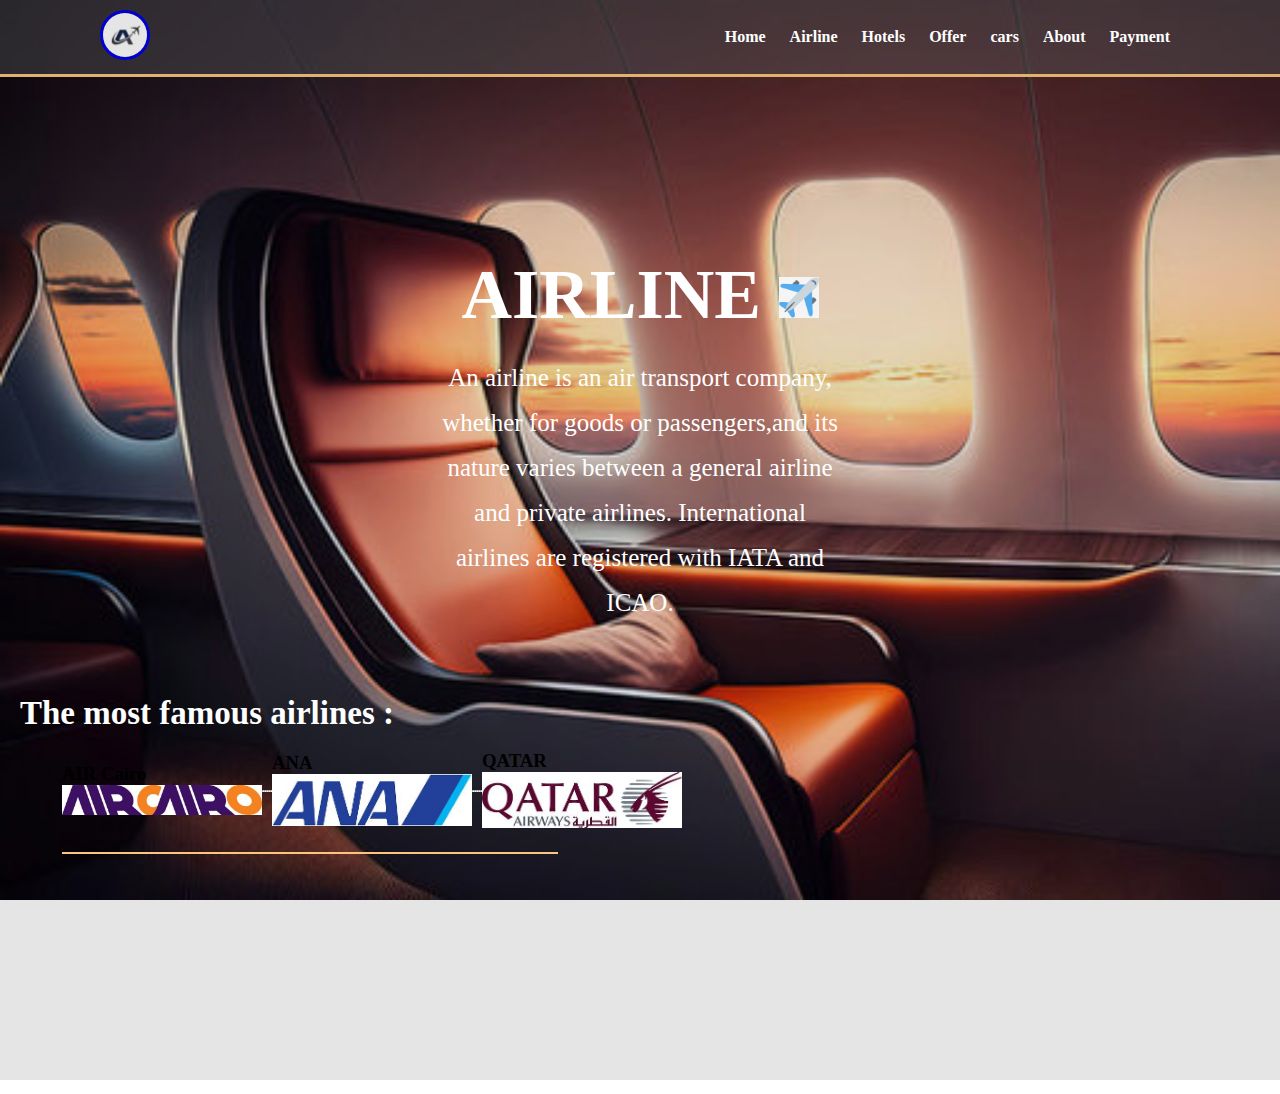
<file: HTML/Airline home.html>
<!DOCTYPE html>
<html lang="en">
<head>
    <link rel="shortcut icon" href="../IMG/logo.nav.jpg">
    <meta charset="UTF-8">
    <meta name="describtion" content="this is an airline website">
    <title>Airline</title>
    <link rel="stylesheet" href="../CSS/style.airline home.css">
</head>
<body>
    <SCript src="../JS/airline.js"></SCript>
    <div class="pp">
        <div class="container">
        <header>
            <a href="https://ar.wikipedia.org/wiki/%D8%B4%D 8%B1%D9%83%D8%A9_%D8%B7%D9%8A%D8%B1%D8%A7%D9%86" target="_blank"><img src="../IMG/Logo.pra.jpg" class="logo"></a>
            <ul>
                <li><a href="../HTML/Airline home.html">Home</a></li>
                <li><a href="../HTML/index.tickets.html" target="_blank">Airline</a></li>
                <li><a href="./Hotels.html">Hotels</a></li>
                <li><a href="../HTML/offers.html">Offer</a></li>
                <li><a href="../HTML/car.html">cars</a></li>
                <li><a href="https://ar.wikipedia.org/wiki/%D8%B4%D8%B1%D9%83%D8%A9_%D8%B7%D9%8A%D8%B1%D8%A7%D9%86" target="_blank">About</a></li>
                <li><a href="../HTML/payment.html">Payment</a></li>
            </ul>
        </header>
        </div>
    </div>
    <div class="content">
        <div class="text">
            <h1>AIRLINE  <img src="../IMG/air1.png" alt=""></h1>
            <p>An airline is an air transport company, whether for goods or passengers,and its nature varies between a general airline and private airlines. International airlines are registered with IATA and ICAO.</P>
               
        </div>
        <div class="ooo">
             <h2> The most famous airlines :</h2>
        </div>
        <div class="fff">
            <div class="rr">
                <div class="feat"> 
                    <h3>AIR Cairo </h3>
                    <a href="https://aircairo.com/ar-qa/about-air-cairo" target="_blank"><img src="../IMG/air cairo1.jpg"  style="width:200px;"></a>
                    
                </div>
                <hr>
                <hr>
                <hr>
                <hr>
                <hr>
                <div class="feat"> 
                    <h3>ANA </h3>
                   <a href="https://ar.wikipedia.org/wiki/%D8%AE%D8%B7%D9%88%D8%B7_%D9%83%D9%84_%D8%A7%D9%84%D9%8A%D8%A7%D8%A8%D8%A7%D9%86_%D8%A7%D9%84%D8%AC%D9%88%D9%8A%D8%A9" target="_blank"><img src="../IMG/ANA.jpg"style="width:200px;"></a> 
                   
                </div>
                <hr>
                <hr>
                <hr>
                <hr>
                <hr>
                 <div >
                    <h3>QATAR</h3> 
                    <a href="https://ar.wikipedia.org/wiki/%D8%A7%D9%84%D8%AE%D8%B7%D9%88%D8%B7_%D8%A7%D9%84%D8%AC%D9%88%D9%8A%D8%A9_%D8%A7%D9%84%D9%82%D8%B7%D8%B1%D9%8A%D8%A9" target="_blank"><img src="../IMG/Qatar.jpg" style="width:200px;"></a>
                    
                </div>
            </div>

        </div>
       
    </div>
    </div>
    
    
</body>
</html>
</file>
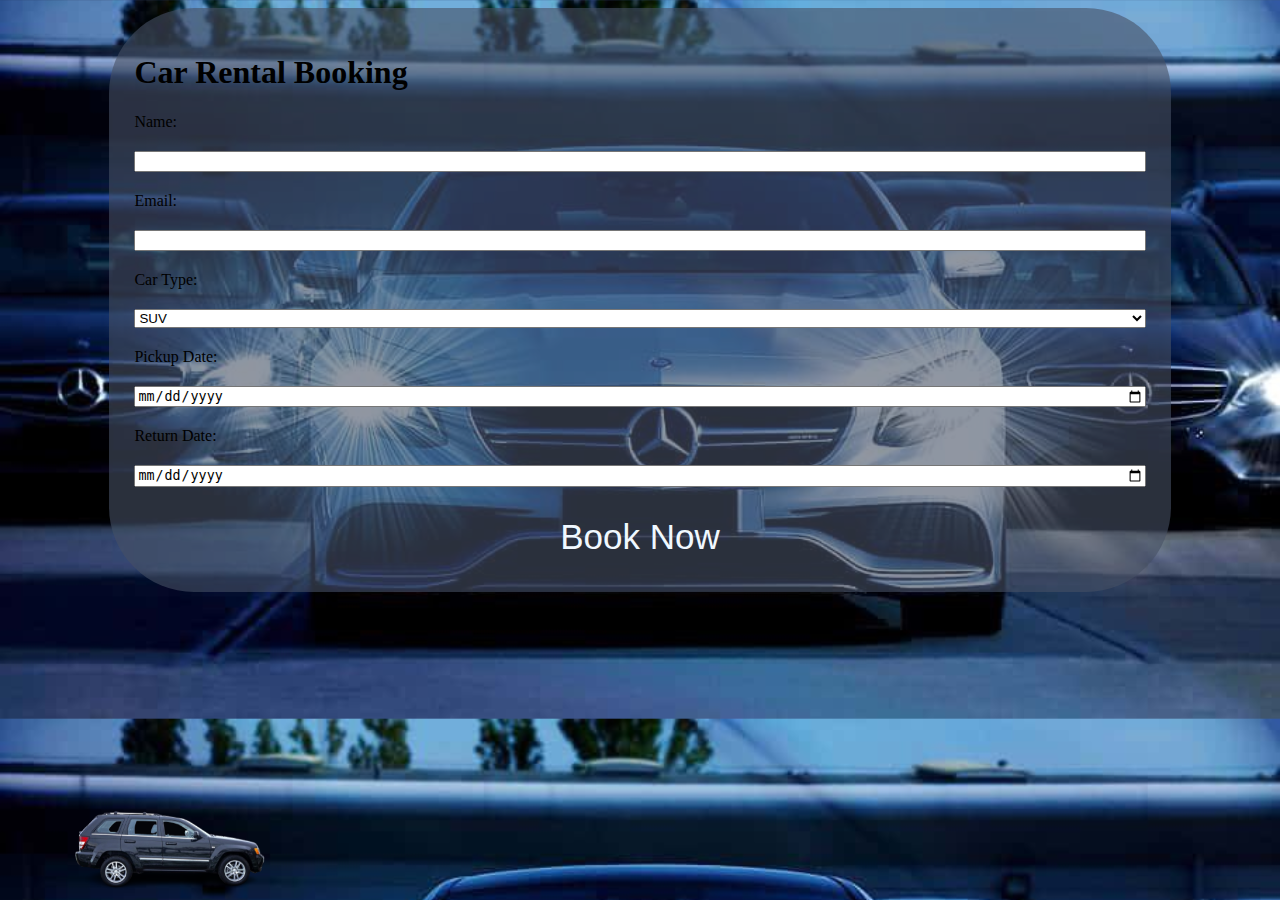
<file: HTML/car.html>
<!DOCTYPE html>

<html lang="en">

<head>
  <meta charset="UTF-8">
  <meta name="viewport" content="width=device-width, initial-scale=1.0">
  <title>Car Rental Booking</title>
  <link rel="stylesheet" href="../CSS/cars.css">
</head>
 
<body>
  <div class="container">
    <h1>Car Rental Booking</h1>
    <form id="bookingForm">
      <label for="name">Name:</label>
      <input type="text" id="name" required>
      <label for="email">Email:</label>
      <input type="email" id="email" required>
      <label for="carType">Car Type:</label>
      <select id="carType">
        <option value="SUV">SUV</option>
        <option value="Sedan">Sedan</option>
        <option value="Compact">Compact</option>
      </select>
      <label for="pickupDate">Pickup Date:</label>
      <input type="date" id="pickupDate" required>
      <label   for="returnDate">Return Date:</label>
      <input type="date" id="returnDate" required>
      <button type="submit">Book Now</button>
    </form>
  </div>
  <script src="../JS/script.js"></script>
</body>

</html>
</file>
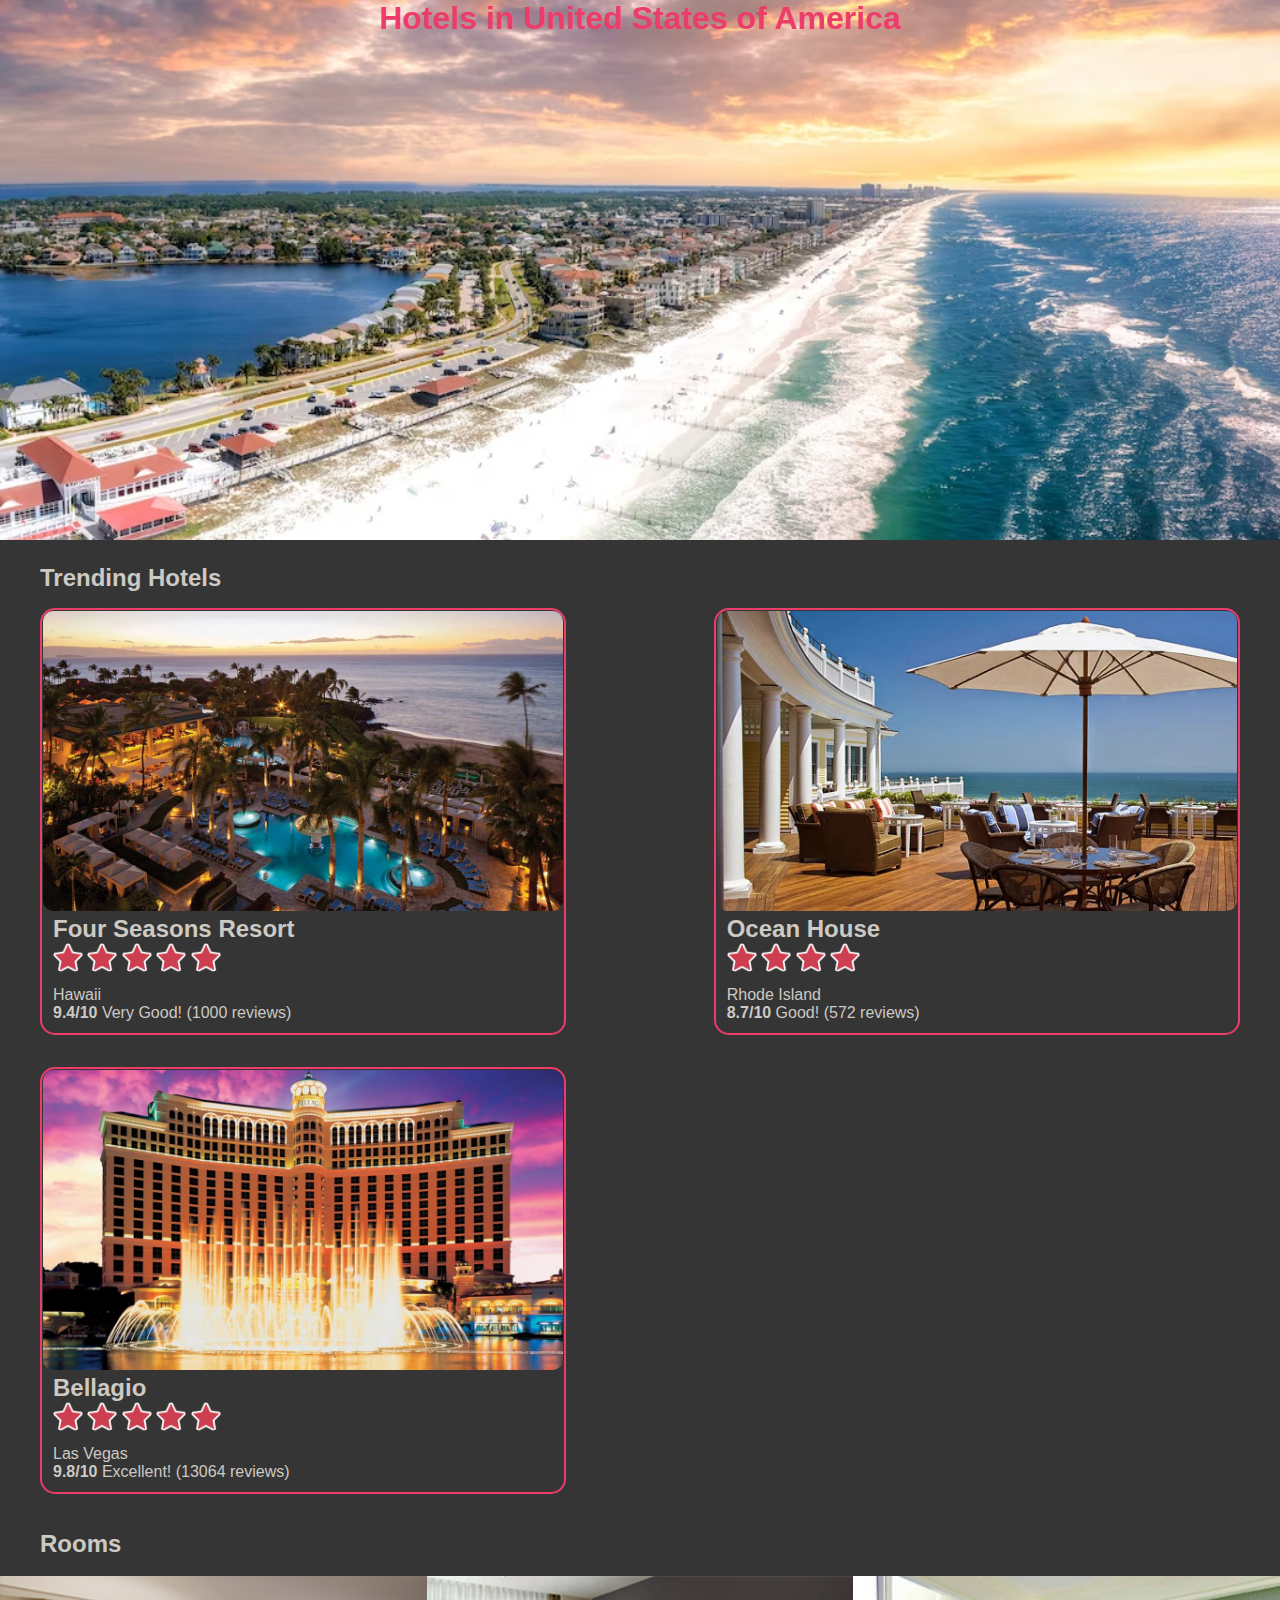
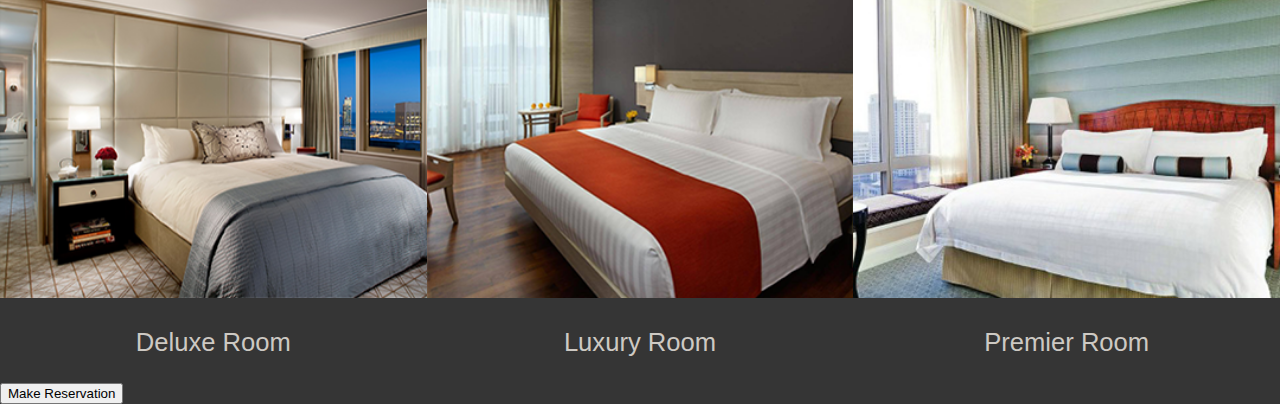
<file: HTML/index.amrica.html>
<!DOCTYPE html>
<html lang="en">

<head>
  <meta charset="UTF-8">
  <meta name="viewport" content="width=device-width, initial-scale=1.0">
  <meta http-equiv="X-UA-Compatible" content="ie=edge">
  <title>USA Hotels</title>
  <link rel="stylesheet" href="../CSS/index.amrica.css">
</head>

<body>
  <div>
    <h1 id="headline">Hotels in United States of America</h1>
    <img src="../IMG/beach.avif" id="background">
    
    <h2>Trending Hotels</h2>
    <div class="hotels">
      <figure class="hotel">
        <img src="../IMG/Four Seasons.webp" height="300">
        <div class="hotel-txt">
          <h2>Four Seasons Resort</h2>

          <div class="stars">
            <img src="../IMG/star.png">
            <img src="../IMG/star.png">
            <img src="../IMG/star.png">
            <img src="../IMG/star.png">
            <img src="../IMG/star.png">
          </div>

          <figcaption>Hawaii</figcaption>
          <figcaption>
            <strong>9.4/10</strong> Very Good! (1000 reviews)
          </figcaption>
        </div>
      </figure>

      <figure class="hotel">
        <img src="../IMG/Ocean House.webp" height="300">
        <div class="hotel-txt">
          <h2>Ocean House</h2>

          <div class="stars">
            <img src="../IMG/star.png">
            <img src="../IMG/star.png">
            <img src="../IMG/star.png">
            <img src="../IMG/star.png">
          </div>

          <figcaption>Rhode Island</figcaption>
          <figcaption>
            <strong>8.7/10</strong> Good! (572 reviews)
          </figcaption>
        </div>
      </figure>

      <figure class="hotel">
        <img src="../IMG/Bellagio.webp" height="300">
        <div class="hotel-txt">
          <h2>Bellagio</h2>
          
          <div class="stars">
            <img src="../IMG/star.png">
            <img src="../IMG/star.png">
            <img src="../IMG/star.png">
            <img src="../IMG/star.png">
            <img src="../IMG/star.png">
          </div>
          
          <figcaption>Las Vegas</figcaption>
          <figcaption>
            <strong>9.8/10</strong> Excellent! (13064 reviews)
          </figcaption>
        </div>
      </figure>
    </div>

    <h2>Rooms</h2>
    <br>
    <div class="rooms">
      <div class="room">
        <img src="../IMG/deluxe.png">
        <p class="room-txt">Deluxe Room</p>
      </div>
      <div class="room">
        <img src="../IMG/luxury.png">
        <p class="room-txt">Luxury Room</p>
      </div>
      <div class="room">
        <img src="../IMG/premier.png">
        <p class="room-txt">Premier Room</p>
      </div>
    </div>

  </div>
  <a href="../JS/payment.js"><button>Make Reservation</button></a>

  <script src="../JS/payment.js"></script>
</body>

</html>
</file>
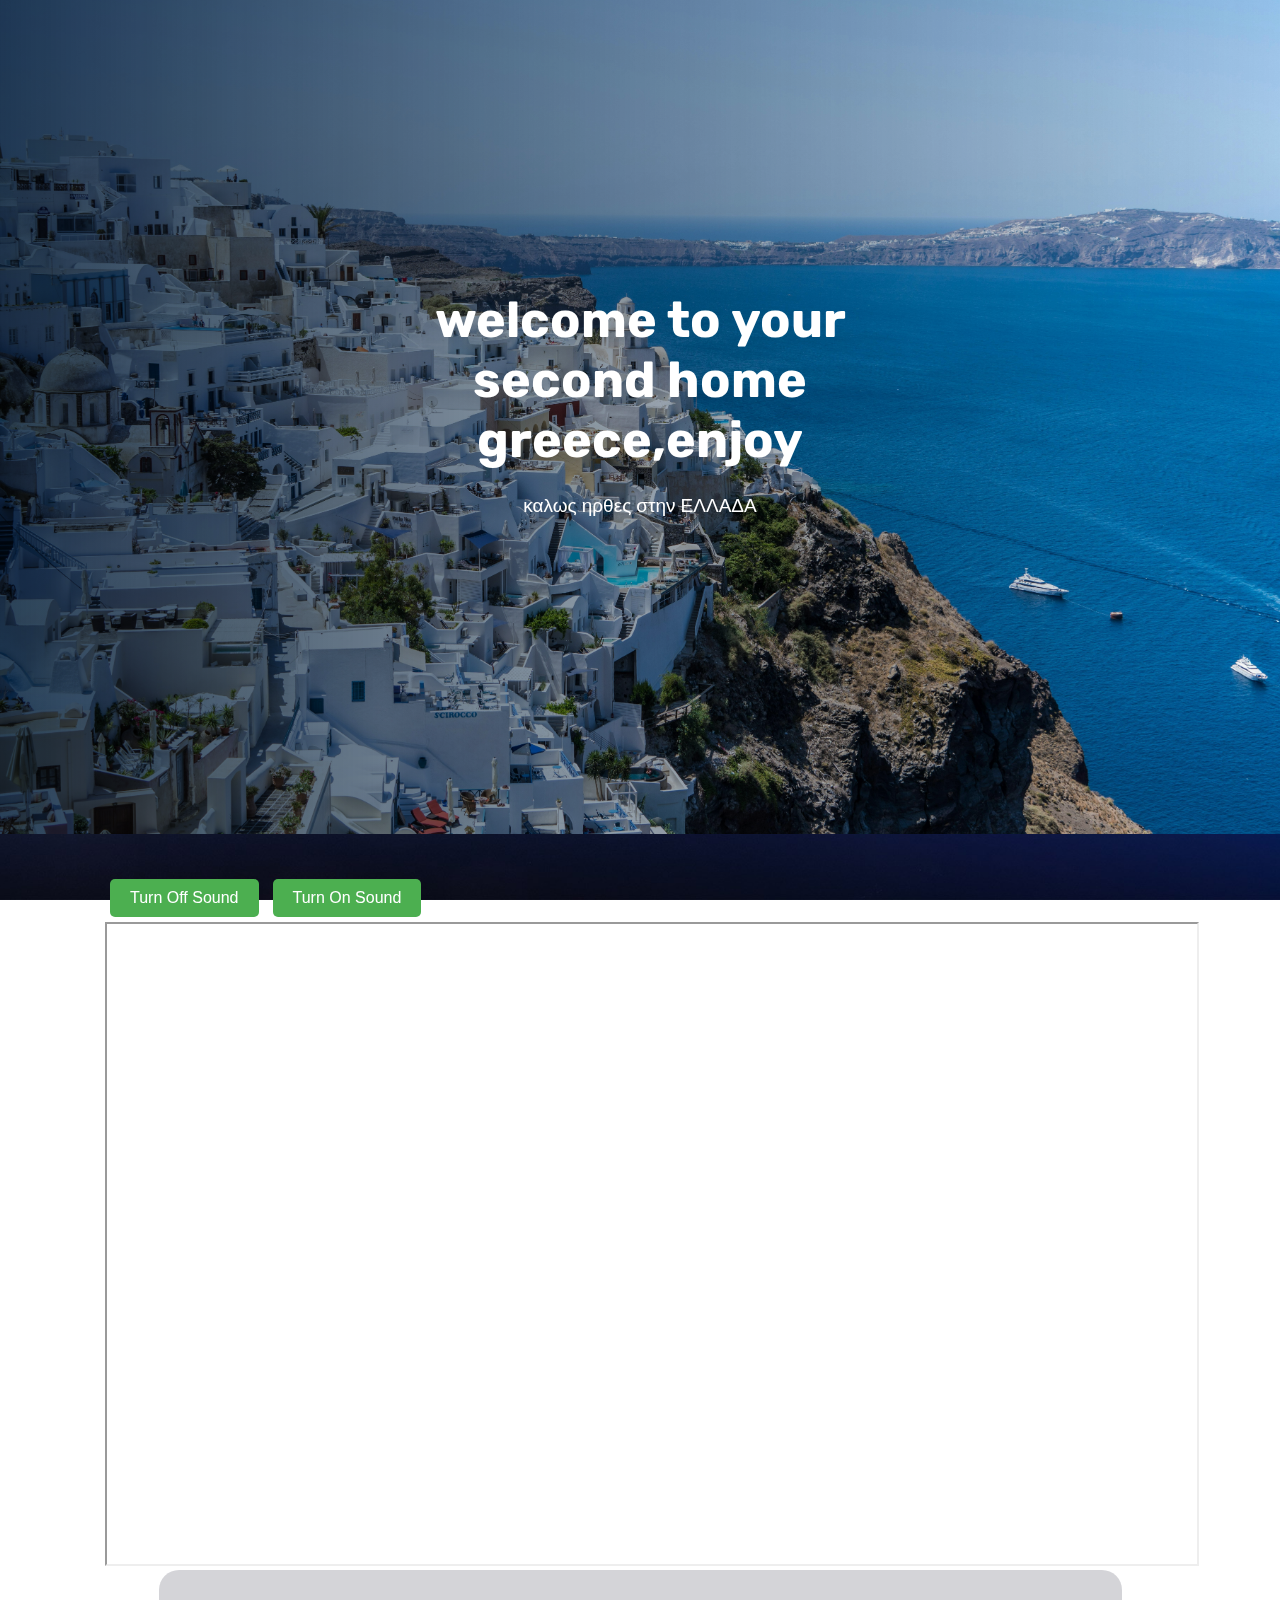
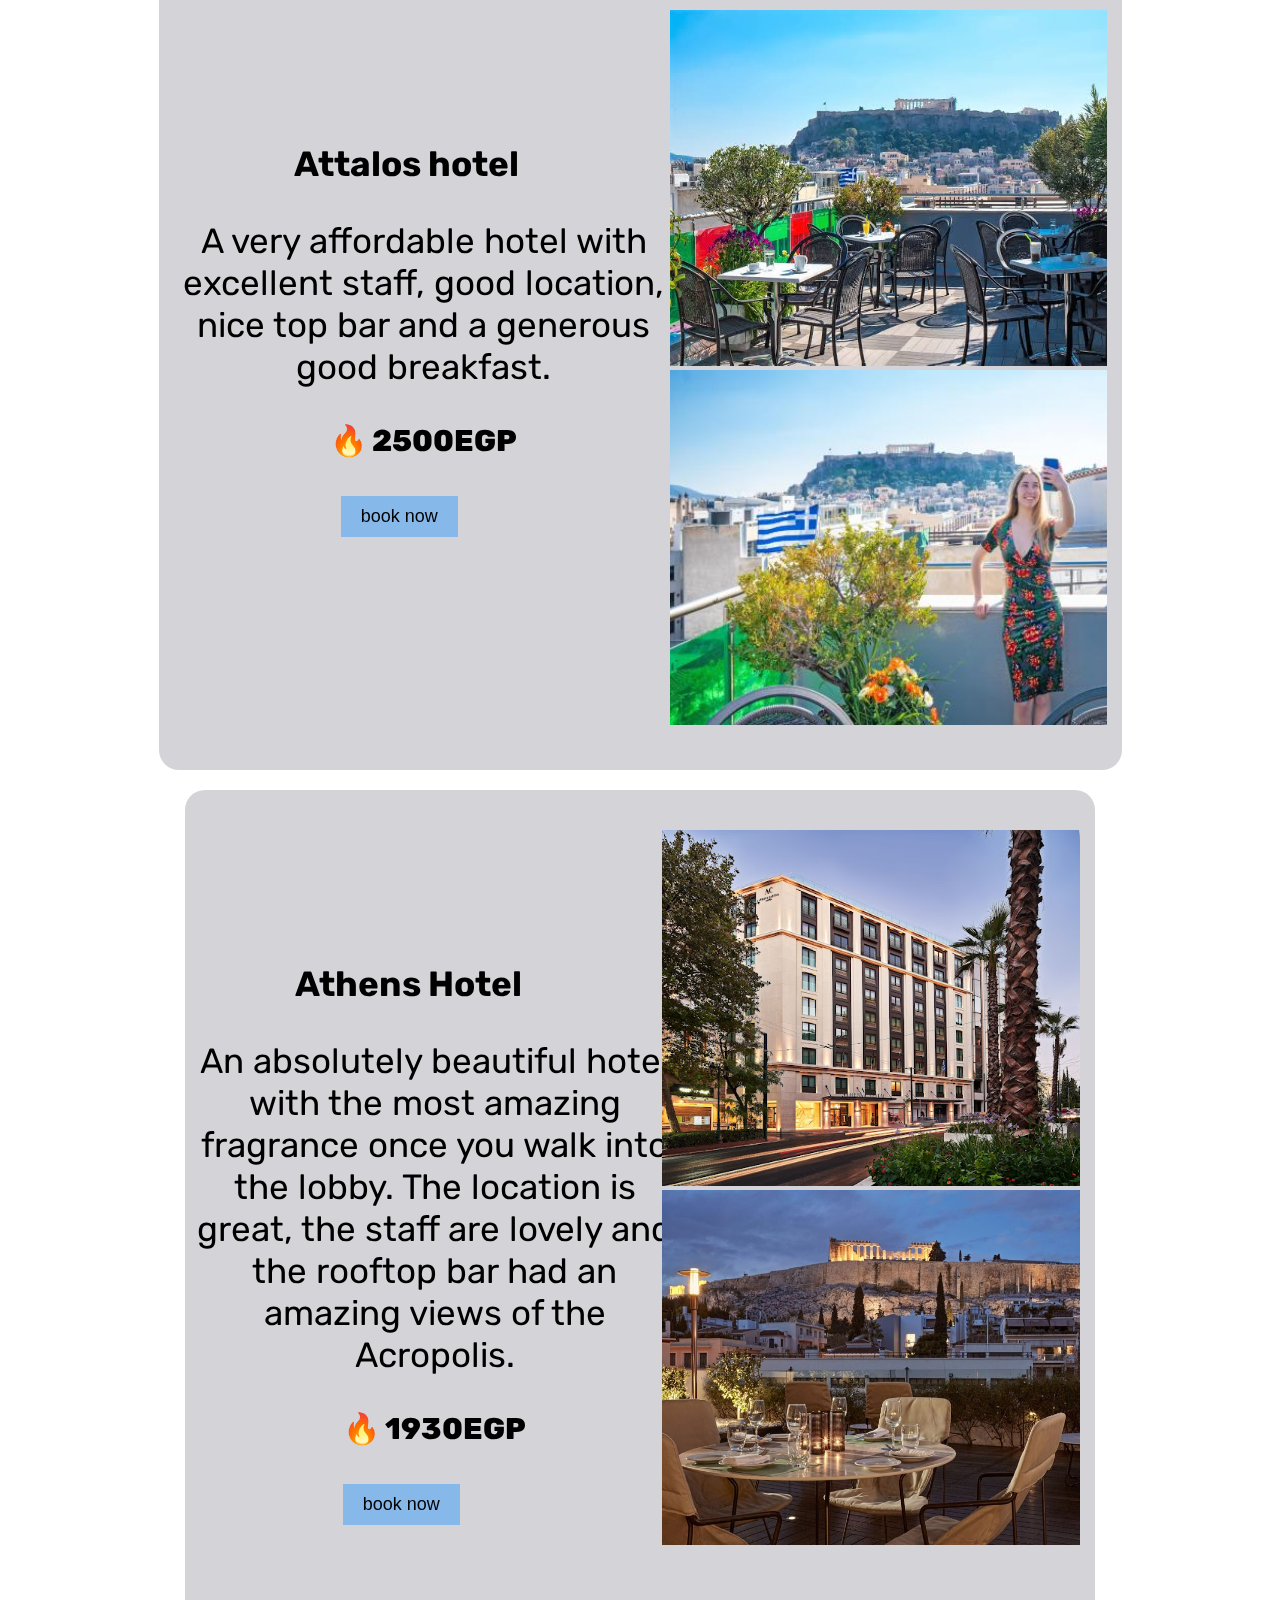
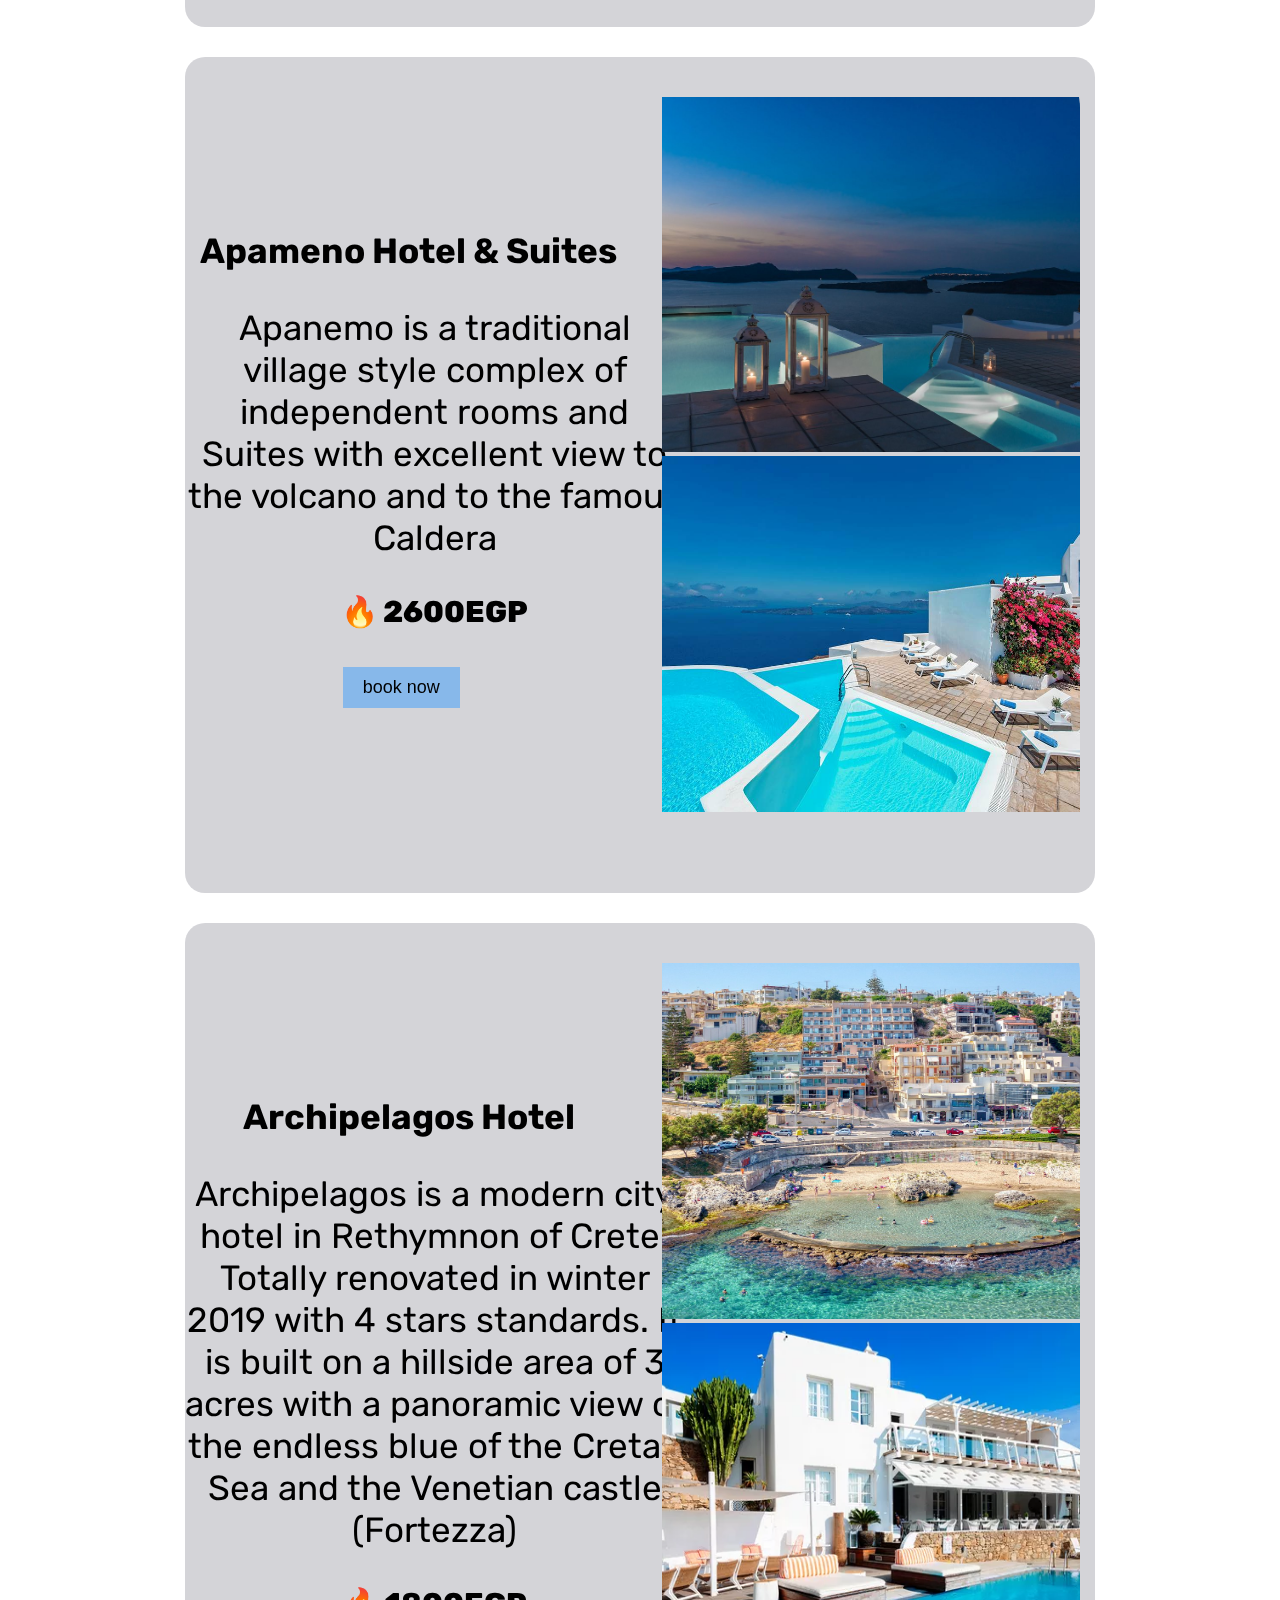
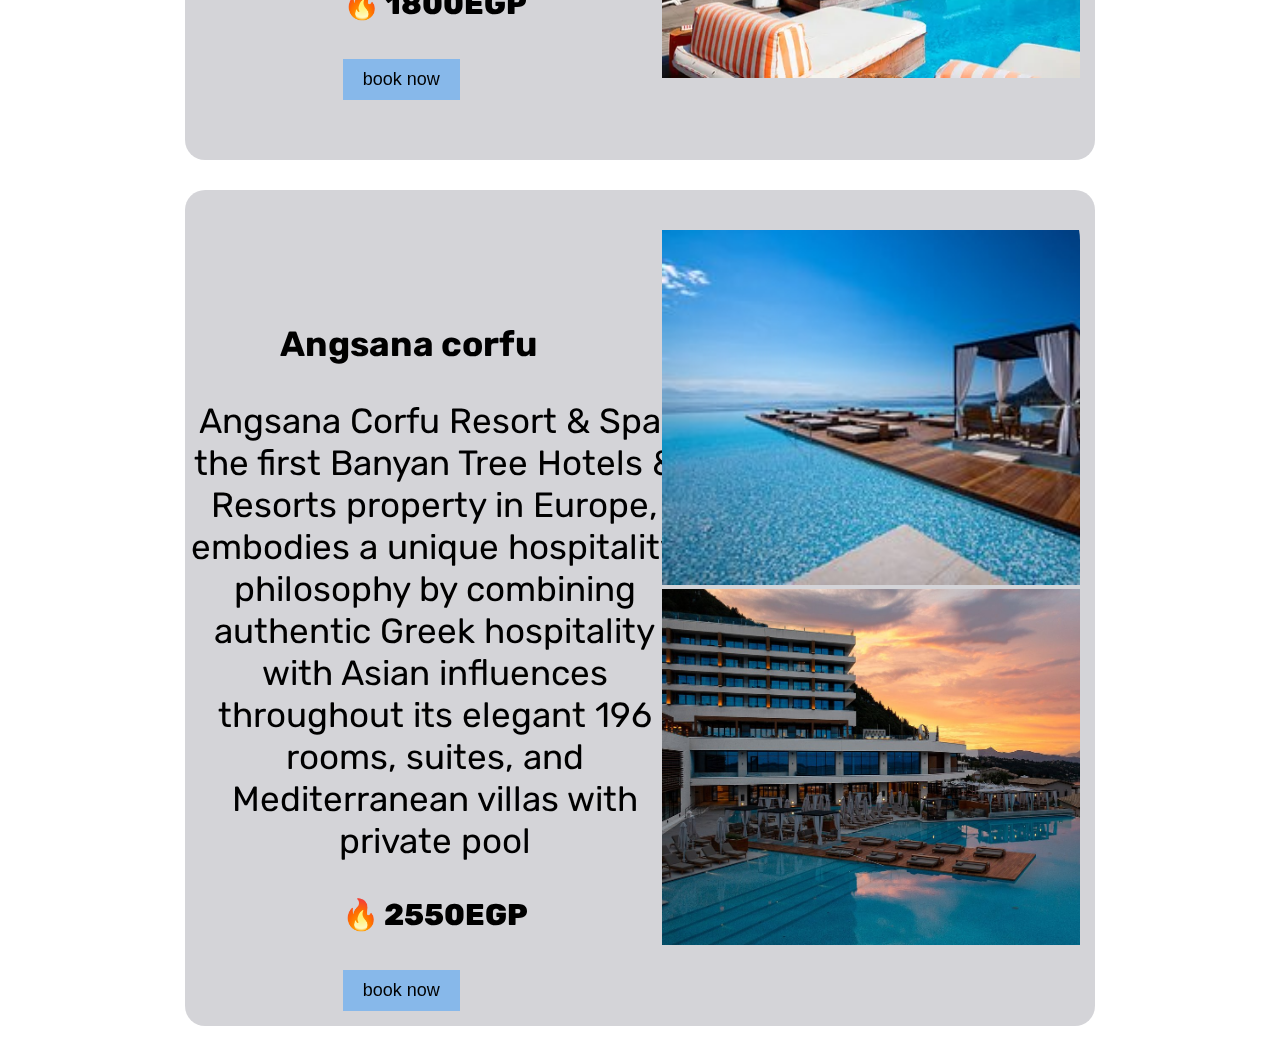
<file: HTML/index2.html>
<!DOCTYPE html>
<html>
    <head>
        <title>
            elm3lm-booking
        </title>
        <link rel="stylesheet" href="../CSS/Greece.css">
        <link rel="preconnect" href="https://fonts.googleapis.com">
        <link rel="preconnect" href="https://fonts.gstatic.com" crossorigin>
        <link href="https://fonts.googleapis.com/css2?family=Rubik:ital,wght@0,300..900;1,300..900&display=swap" rel="stylesheet">
    </head>
    <body>
        <div class="landing-container">
            <div class="landing">
                <div class="intro-text">
                    <h1>welcome to your second home greece,enjoy </h1>
                    <p>καλως ηρθες στην ΕΛΛΑΔΑ</p>
                </div>
            </div>
        </div>
            <div class="container">
                <div class="audio">
                    <button onclick="stopBackgroundSound()">Turn Off Sound</button>
                    <button onclick="startBackgroundSound()">Turn On Sound</button>
                </div>
                <iframe height="640px" width="1090px" src="https://www.youtube.com/embed/po2T3OX5WfE"allowfullscreen></iframe>
                <audio autoplay loop>
                    <source src="../MIDEA/🍀_Traditional_Greek_music_Bouzouki_and_Sirtaki_instrumental.mp3">
                </audio>
                <section id="attalos">
                    <div class="atto">
                   
                        <div class="Hotels">
                            <div class="hotel1">
                                <div class="text">
                                    <h1>Attalos hotel</h1>
                                    <p>A very affordable hotel with excellent staff, good location,
                                        nice top bar and a generous good breakfast.</p>
                                    <p class="price">2500EGP</p>
                                    <div class="Butt">
                                        <button>book now</button>
                                    </div>
                                </div>
                                <div class="img">
                                    <img src="../IMG/unnamed.jpg" height="355.5px" width="510px">
                                    <img src="../IMG/189439505.jpg" alt="" height="355.5px" width="510px">
                                </div>
                    </div>      
                </section>
                    </div>
                    <section id="ho2">
                        <div class="atto2">
                            <div class="hotel2">
                                <div class="text">
                                    <h1>Athens Hotel</h1>
                                    <p>An absolutely beautiful hotel with the most amazing fragrance once you walk into the lobby.
                                    The location is great, the staff are lovely and the rooftop bar had an amazing views of the Acropolis.</p>
                                    <P class="price">1930EGP</P>
                                    <div class="Butt">
                                    <button>book now</button>
                                </div>
                                </div>
                                <div class="img">
                                    <img src="../IMG/Athens Capital Hotel Facade 2.jpg" height="355.5px" width="510px">
                                    <img src="../IMG/herodion-hotel-athens-dining.jpg" alt="" height="355.5px" width="510px">
                                </div>
                            </div>
                        </div>
                    </section>
                   <section id="ho3">
                    <div class="atto2">
                        <div class="hotel3">
                            <div class="text">
                                <h1>Apameno Hotel & Suites</h1>
                                <p >Apanemo is a traditional village style 
                                complex of independent rooms and Suites with excellent view to the volcano and to the famous Caldera</p>
                                <P class="price">2600EGP</P>
                                <div class="Butt">
                                <button>book now</button>
                            </div>
                            </div>
                            <div class="img">
                                <img src="../IMG/infinity-pool-overlooking.jpg" height="355.5px" width="510px">
                                <img src="../IMG/JTR_82847_Apanemo_Hotels_&_Suites_0321_01.jpg" alt="" height="355.5px" width="510px">
                            </div>
                        </div>
                    </div>
                   </section>
                   <section id="ho4">
                    <div class="atto2">
                        <div class="hotel4">
                            <div class="text">
                                <h1>Archipelagos Hotel</h1>
                                <p>Archipelagos is a modern city hotel in Rethymnon of Crete. Totally renovated in winter 2019 with 4 stars standards. It is built on a hillside area 
                                    of 3 acres with a panoramic view of the endless blue of the Cretan Sea and the Venetian castle (Fortezza)</p>
                                <P class="price">1800EGP</P>
                                <div class="Butt">
                                    <button>book now</button>
                                </div>
                            </div>
                            <div class="img">
                                <img src="../IMG/archipelagos-hotel.jpg" height="355.5px" width="510px">
                                <img src="../IMG/122903.webp" alt="" height="355.5px" width="510px">
                            </div>
                        </div>
                    </div>
                   </section>
                   <section id="ho5">
                    <div class="atto2">
                        <div class="hotel5">
                            <div class="text">
                                <h1>Angsana corfu</h1>
                                <p>Angsana Corfu Resort & Spa, the first Banyan Tree Hotels & Resorts property in Europe, embodies a unique hospitality philosophy by combining authentic Greek hospitality 
                                with Asian influences throughout its elegant 196 rooms, suites, and Mediterranean villas with private pool</p>
                                <P class="price">2550EGP</P>
                                <div class="Butt">
                                    <button>book now</button>
                                </div>
                            </div>
                            <div class="img">
                                <img src="../IMG/infinity-pool.jpg" height="355.5px" width="510px">
                                <img src="../IMG/angsana-corfu.jpg" alt="" height="355.5px" width="510px">
                            </div>
                        </div>
                    </div>
                   </section>
                  
                </div>
            </div>
    <script>
            function stopBackgroundSound() {
            var audio = document.querySelector('audio');
            if (audio) {
                audio.pause(); 
                audio.currentTime = 0; 
            }
        }

    </script>
    <script>
        function startBackgroundSound() {
    var audio = document.querySelector('audio');
    if (audio) {
        audio.play(); 
    }
}

    </script>
    </body>
</file>
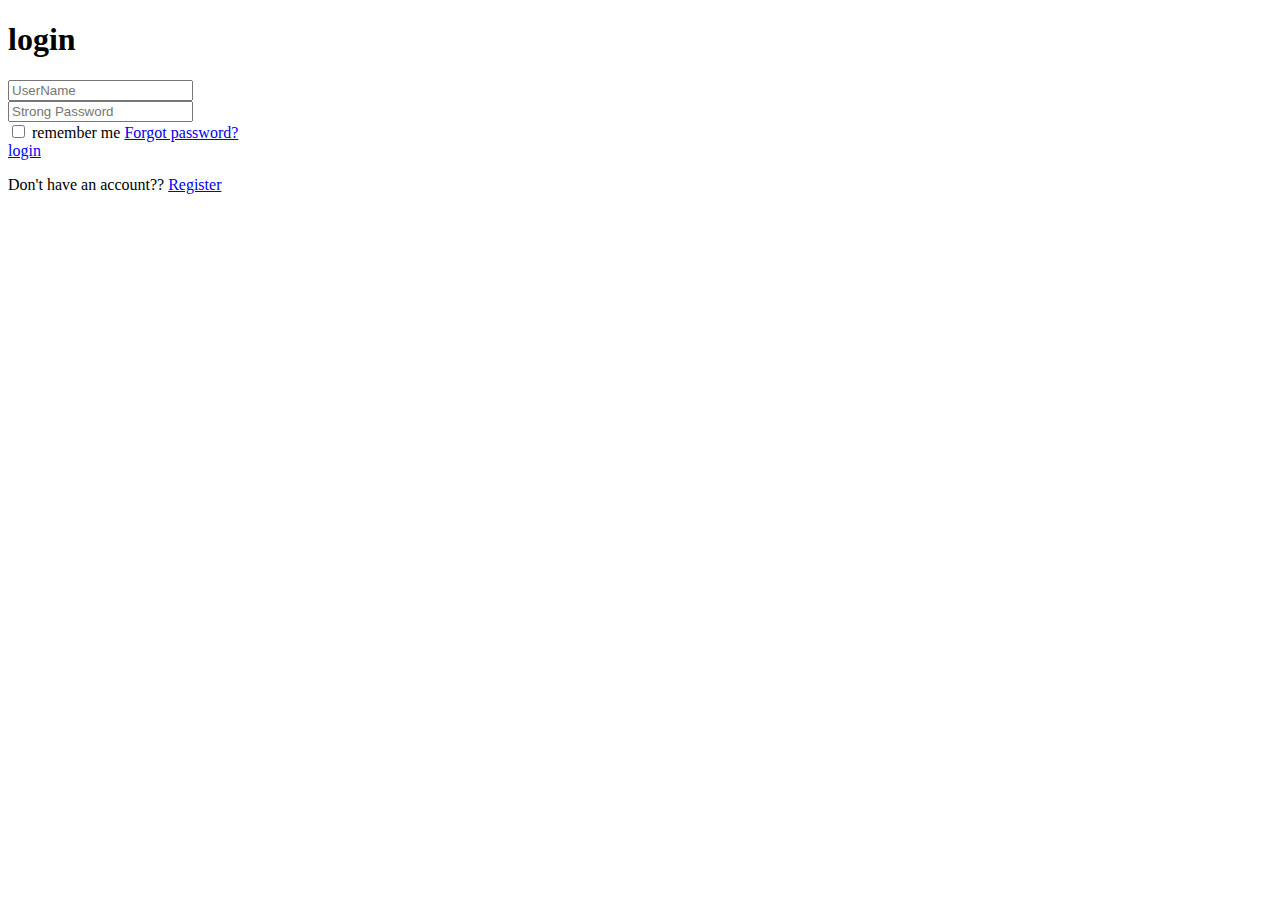
<file: HTML/loogin.html>
<!DOCTYPE html>
<html lang="en">
    <head>
        <meta charset="UTF-8">
        <title>Egypt Fly</title>
        <!-- external style-->
        <link rel="shortcut icon" href="kk.jpg">
        <link rel="stylesheet" href="D:\welcome IT\CSS\login.css">
        <!-- internal style-->
        <style></style>
    </head>
<body>
    <div class="wrapper">
        <form action="">
            <h1>login</h1>
            <div class="input-box">
                <input type="text" placeholder="UserName" required>
            </div>
            <div class="input-box">
                <input type="password" placeholder="Strong Password" required>
            </div>
            <div class="remember">
                <label><input type="checkbox"> remember me </label>
            <a href="#">Forgot password?</a>
            </div>
            <a href="./Airline home.html" target="_blank" class="btn" >login</a>
            <div class="register-link">
                <p>Don't have an account?? <a href="#">Register</a></p>
            </div>
        </form>
    </div>
</body>
</html>
</file>
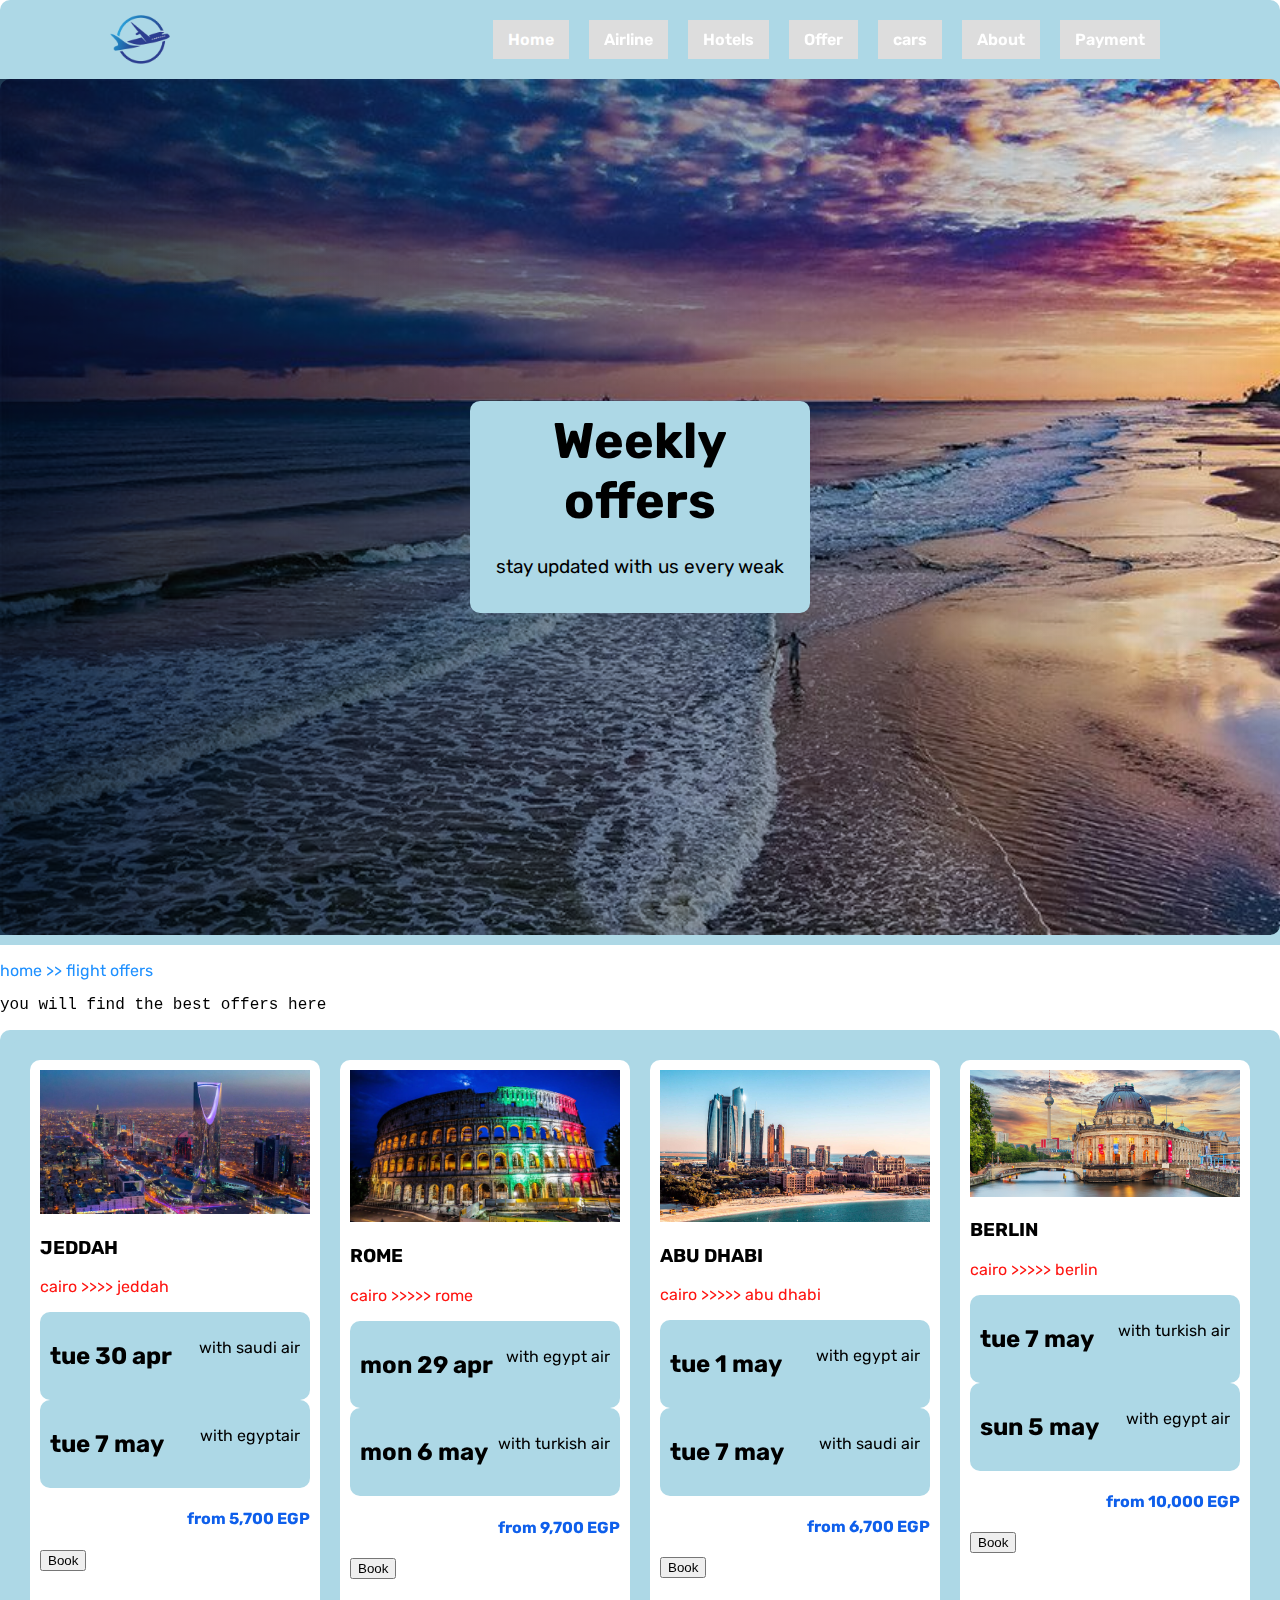
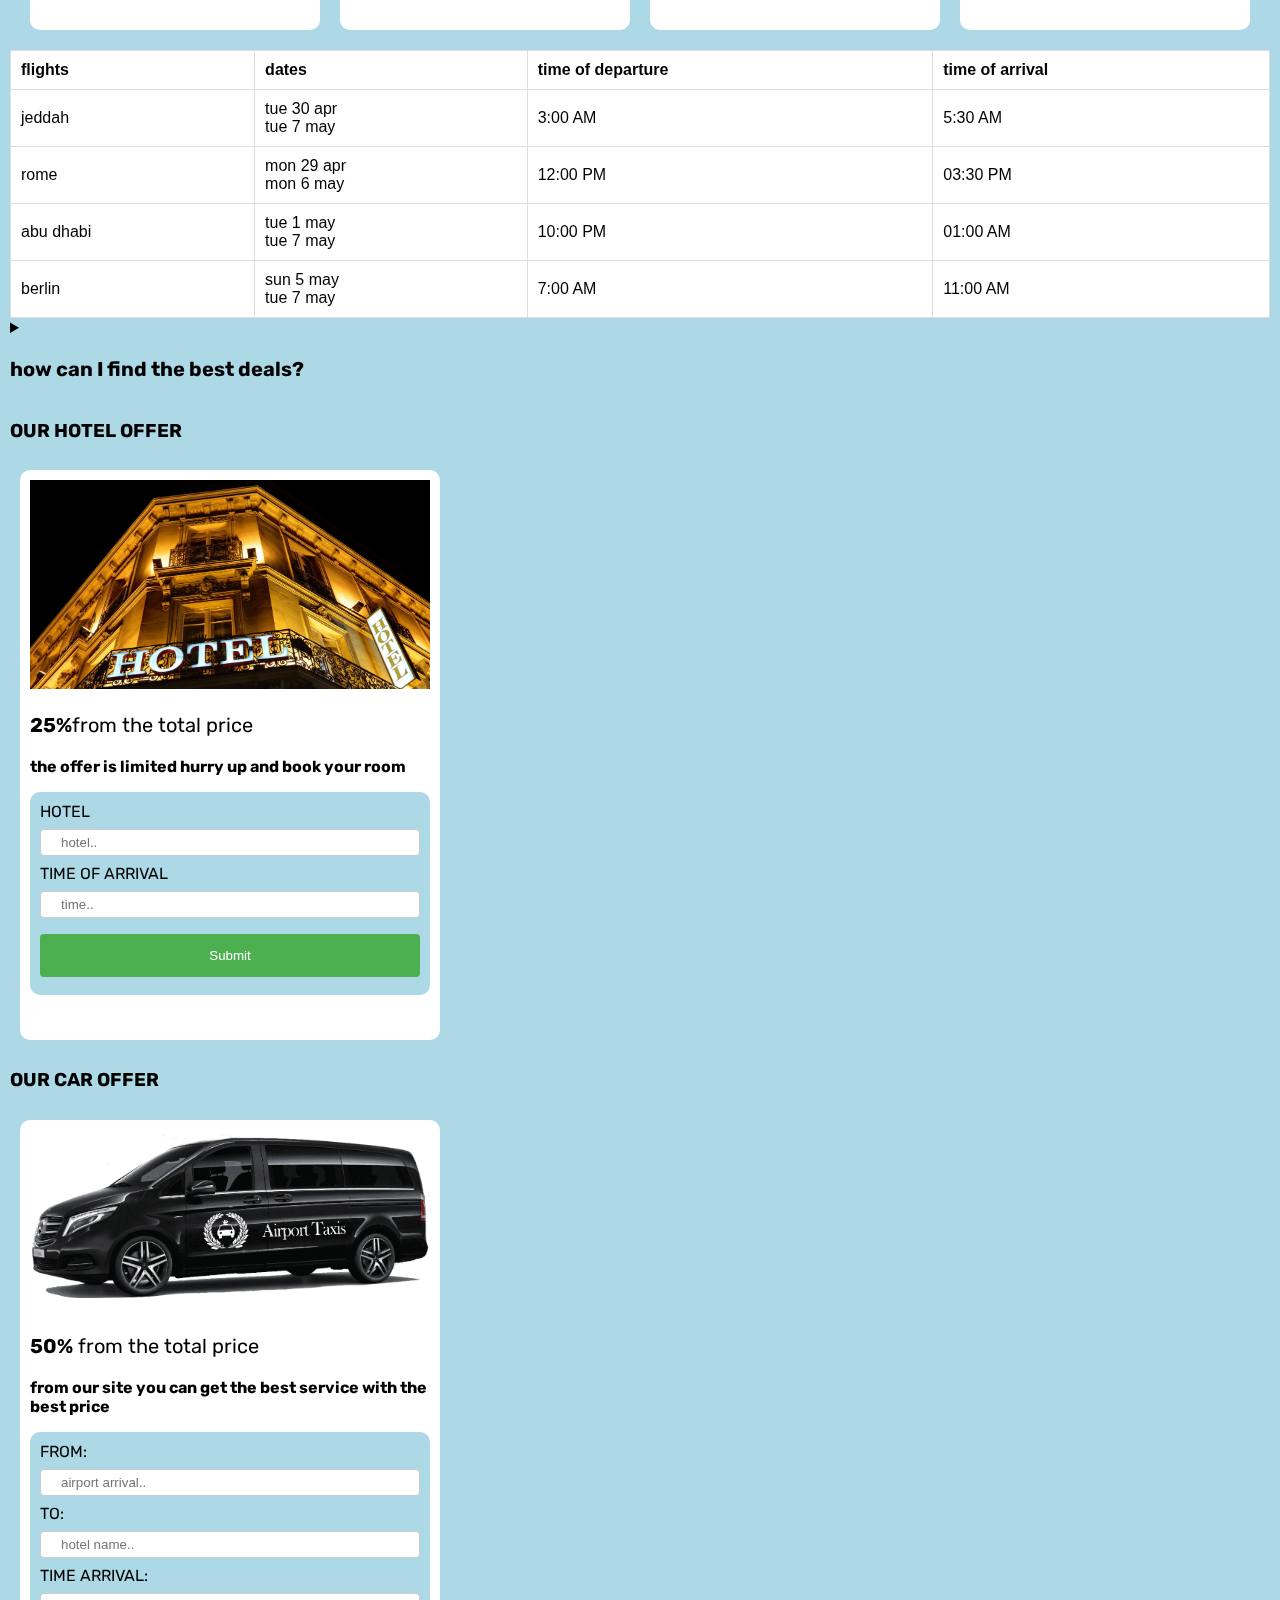
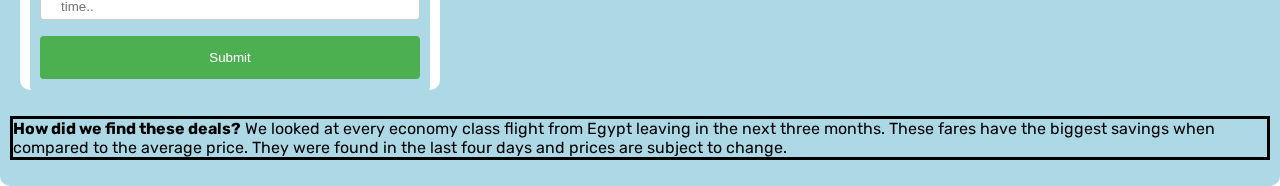
<file: HTML/offers.html>
<!DOCTYPE html>
<html>
    <head>
        <title>
            elm3lm-booking
        </title>
        <link rel="stylesheet" href="../CSS/offers.css">
        <link rel="preconnect" href="https://fonts.googleapis.com">
        <link rel="preconnect" href="https://fonts.gstatic.com" crossorigin>
        <link href="https://fonts.googleapis.com/css2?family=Rubik:ital,wght@0,300..900;1,300..900&display=swap" rel="stylesheet">
    </head>
    <body>
        <div id="navbar">
            <img src="../IMG/Picsart_24-04-13_16-22-15-306.png" alt="Airplane logo">
            <nav>
                <ul>
                    <li><a href="../HTML/Airline home.html">Home</a></li>
                  <li><a href="../HTML/index.tickets.html" target="_blank">Airline</a></li>
                  <li><a href="../HTML/Hotels.html">Hotels</a></li>
                  <li><a href="../HTML/offers.html">Offer</a></li>
                  <li><a href="../HTML/car.html">cars</a></li>
                  <li><a href="https://ar.wikipedia.org/wiki/%D8%B4%D8%B1%D9%83%D8%A9_%D8%B7%D9%8A%D8%B1%D8%A7%D9%86" target="_blank">About</a></li>
                  <li><a href="../HTML/payment.html">Payment</a></li>
                </ul>
            </nav>
        </div>
        <div class="landing-container">
            <div class="landing">
                <div class="intro-text">
                    <h1>Weekly offers</h1>
                    <p>stay updated with us every weak</p>
                </div>
            </div>
        </div>
        <p style="color:DodgerBlue;">home >> flight offers 
        </p>
        <p style="font-family:courier;" style="font-size:200%;">
        you will find the best offers here</p>
        <div class="container">
            <div class="row">
                <div class="box">
                    <img src="../IMG/jeddah.jpeg" alt="Image 1">
                    <h3>JEDDAH</h3>
                    <p style="color:rgb(254, 20, 16);"> cairo >>>> jeddah</p>
                    <div class="con">
                        <h2>tue 30 apr</h2><p>with saudi air</p>
                    </div>
                    <div class="con">
                        <h2>tue 7 may</h2><p>with egyptair</p>
                    </div>
                    <h4 class="price">
                        from 5,700 EGP
                    </h4>
                    <button type="button" onclick="alert('booking submitted')">Book</button>
                </div>
          
                <div class="box">
                    <img src="../IMG/rome.jpeg" alt="Image 2">
                    <h3>ROME</h3>
                    <p style="color:rgb(254, 20, 16);"> cairo >>>>> rome</p>
                    <div class="con">
                        <h2>mon 29 apr</h2> <p>with egypt air</p>
                    </div>
                    <div class="con">
                        <h2>mon 6 may</h2><p>with turkish air</p>
                    </div>
                        <h4>from 9,700 EGP</h4>
                    
                    <button type="button" onclick="alert('booking submitted')">Book</button>
                </div>
          
                <div class="box">
                    <img src="../IMG/abu dhabi.jpeg" alt="Image 3">
                    <h3>ABU DHABI</h3>
                    <p style="color:rgb(254, 20, 16);"> cairo >>>>> abu dhabi</p>
                    <div class="con">
                        <h2>tue 1 may</h2><p>with egypt air</p>
                    </div>
                    <div class="con">
                        <h2>tue 7 may</h2><p>with saudi air</p>
                    </div>
                    <h4>from 6,700 EGP</h4>
                    <button type="button" onclick="alert('booking submitted')">Book</button>
                </div>
          
                <div class="box">
                    <img src="../IMG/berlin.jpeg" alt="Image 4">
                    <h3>BERLIN</h3>
                    <p style="color:rgb(254, 20, 16);"> cairo >>>>> berlin</p>
                    <div class="con">
                        <h2>tue 7 may</h2><p>with turkish air</p>
                    </div>
                    <div class="con">
                        <h2>sun 5 may</h2><p>with egypt air</p>
                    </div>
                    <h4>from 10,000 EGP</h4>
                    <button type="button" onclick="alert('booking submitted')">Book</button>
                </div>

            </div>
            <table>
                <tr>
                  <th>flights</th>
                  <th>dates</th>
                  <th>time of departure</th>
                  <th>time of arrival</th>
                </tr>
                <tr>
                  <td>jeddah</td>
                  <td>tue 30 apr<br> tue 7 may</td>
                  <td>3:00 AM</td>
                  <td>5:30 AM</td>
                </tr>
                <tr>
                  <td>rome</td>
                  <td>mon 29 apr<br>mon 6 may</td>
                  <td>12:00 PM</td>
                  <td>03:30 PM</td>
                </tr>
                <tr>
                  <td>abu dhabi</td>
                  <td>tue 1 may<br> tue 7 may</td>
                  <td>10:00 PM</td>
                  <td>01:00 AM</td>
                </tr>
                <tr>
                  <td>berlin</td>
                  <td>sun 5 may<br>tue 7 may</td>
                  <td>7:00 AM</td>
                  <td>11:00 AM</td>
                </tr>
              </table>
            <details>
                <summary>
                    <p style ="font-size:20px;"><b>how can I find the best deals?</b></p>
                </summary>
                <p>
                    your best weekly offers is here,you will see on which day is the cheapest flight.</p>
            </details>
              
            <h3>OUR HOTEL OFFER</h3>
          
            <div class="box">
                <img src="../IMG/hotel.jpeg" alt="Image 5">
                <p style="font-size:20px;"> <b>25%</b>from the total price</p>
                <p><b>the offer is limited hurry up and book your room</b></p>
                <div class="ss">
                    <form>
                      <label for="fname">HOTEL</label>
                      <input type="text" id="fname" name="firstname" placeholder="hotel..">
                  
                      <label for="lname">TIME OF ARRIVAL</label>
                      <input type="text" id="lname" name="lastname" placeholder="time..">
                    
                      <input type="submit" value="Submit" onclick="alert('YOUR PROMO CODE IS:ELm3lm19')">
                    </form>
                </div>
            </div>
            <h3>OUR CAR OFFER</h3>
            <div class="box">
                <img src="../IMG/car black.png" alt="Image 6">
                <p style="font-size:20px;"><b>50%</b> from the total price</p>
                <p><b>from our site you can get the best service with the best price</b></p>
                <div class="ss">
                    <form>
                      <label for="fname">FROM:</label>
                      <input type="text" id="fname" name="firstname" placeholder="airport arrival..">
                  
                      <label for="lname">TO:</label>
                      <input type="text" id="lname" name="to" placeholder="hotel name..">
                      <label for="tname">TIME ARRIVAL:</label>
                      <input type="text" id="tname" name="time arr" placeholder="time..">
                      <input type="submit" value="Submit" onclick="alert('YOUR PROMO CODE IS:ELm3lm19')">
                    </form>
                </div>
            </div>
        <footer>
            <p class="solid">
                <b>How did we find these deals?</b> We looked at every economy class flight from Egypt leaving in the next three months. These fares have the biggest savings when compared to the average price.
                They were found in the last four days and prices are subject to change.
            </p>
        </footer>
    </body>
</html>
    </body>
</html>
</file>
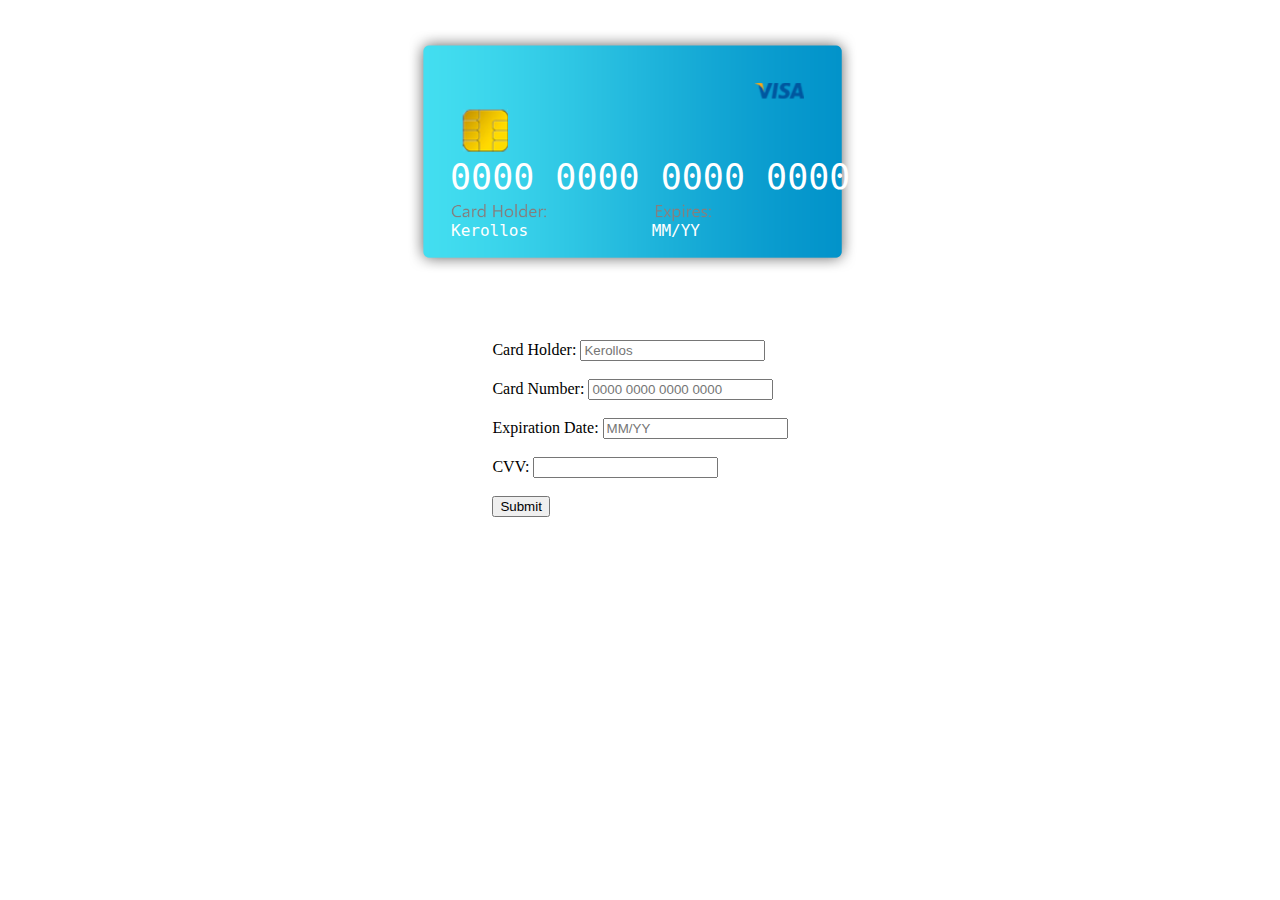
<file: HTML/payment.html>
<!DOCTYPE html>
<html lang="en">

<head>
    <meta charset="UTF-8">
    <meta name="viewport" content="width=device-width, initial-scale=1.0">
    <meta http-equiv="X-UA-Compatible" content="ie=edge">
    <title>Payment</title>
    <link rel="stylesheet" href="../CSS/payment.css">
</head>

<body>
    <div class="center">
        <div class="credit">
            <img src="../IMG/credit card.png">
            <p class="name overlay" id="name_overlay">Kerollos</p>
            <p class="number overlay" id="number_overlay">0000 0000 0000 0000</p>
            <p class="expiry overlay" id="expiry_overlay">MM/YY</p>
        </div>
    </div>
    <div class="center">
        <form method="post">
            <label for="name">Card Holder: </label>
            <input type="text" id="name" name="name" placeholder="Kerollos" required>
            <br><br>
            <label for="card">Card Number: </label>
            <input type="text" id="card" name="card" placeholder="0000 0000 0000 0000" maxlength="19" required>
            <br><br>
            <label>Expiration Date: </label>
            <input type="text" id="expiry" name="expiry" placeholder="MM/YY" required>
            <br><br>
            <label for="cvv">CVV: </label>
            <input type="text" id="cvv" name="cvv" maxlength="3" required>
            <br><br>
            <button>Submit</button>
        </form>
    </div>
    <script src="../JS/payment.js"></script>
</body>

</html>
</file>
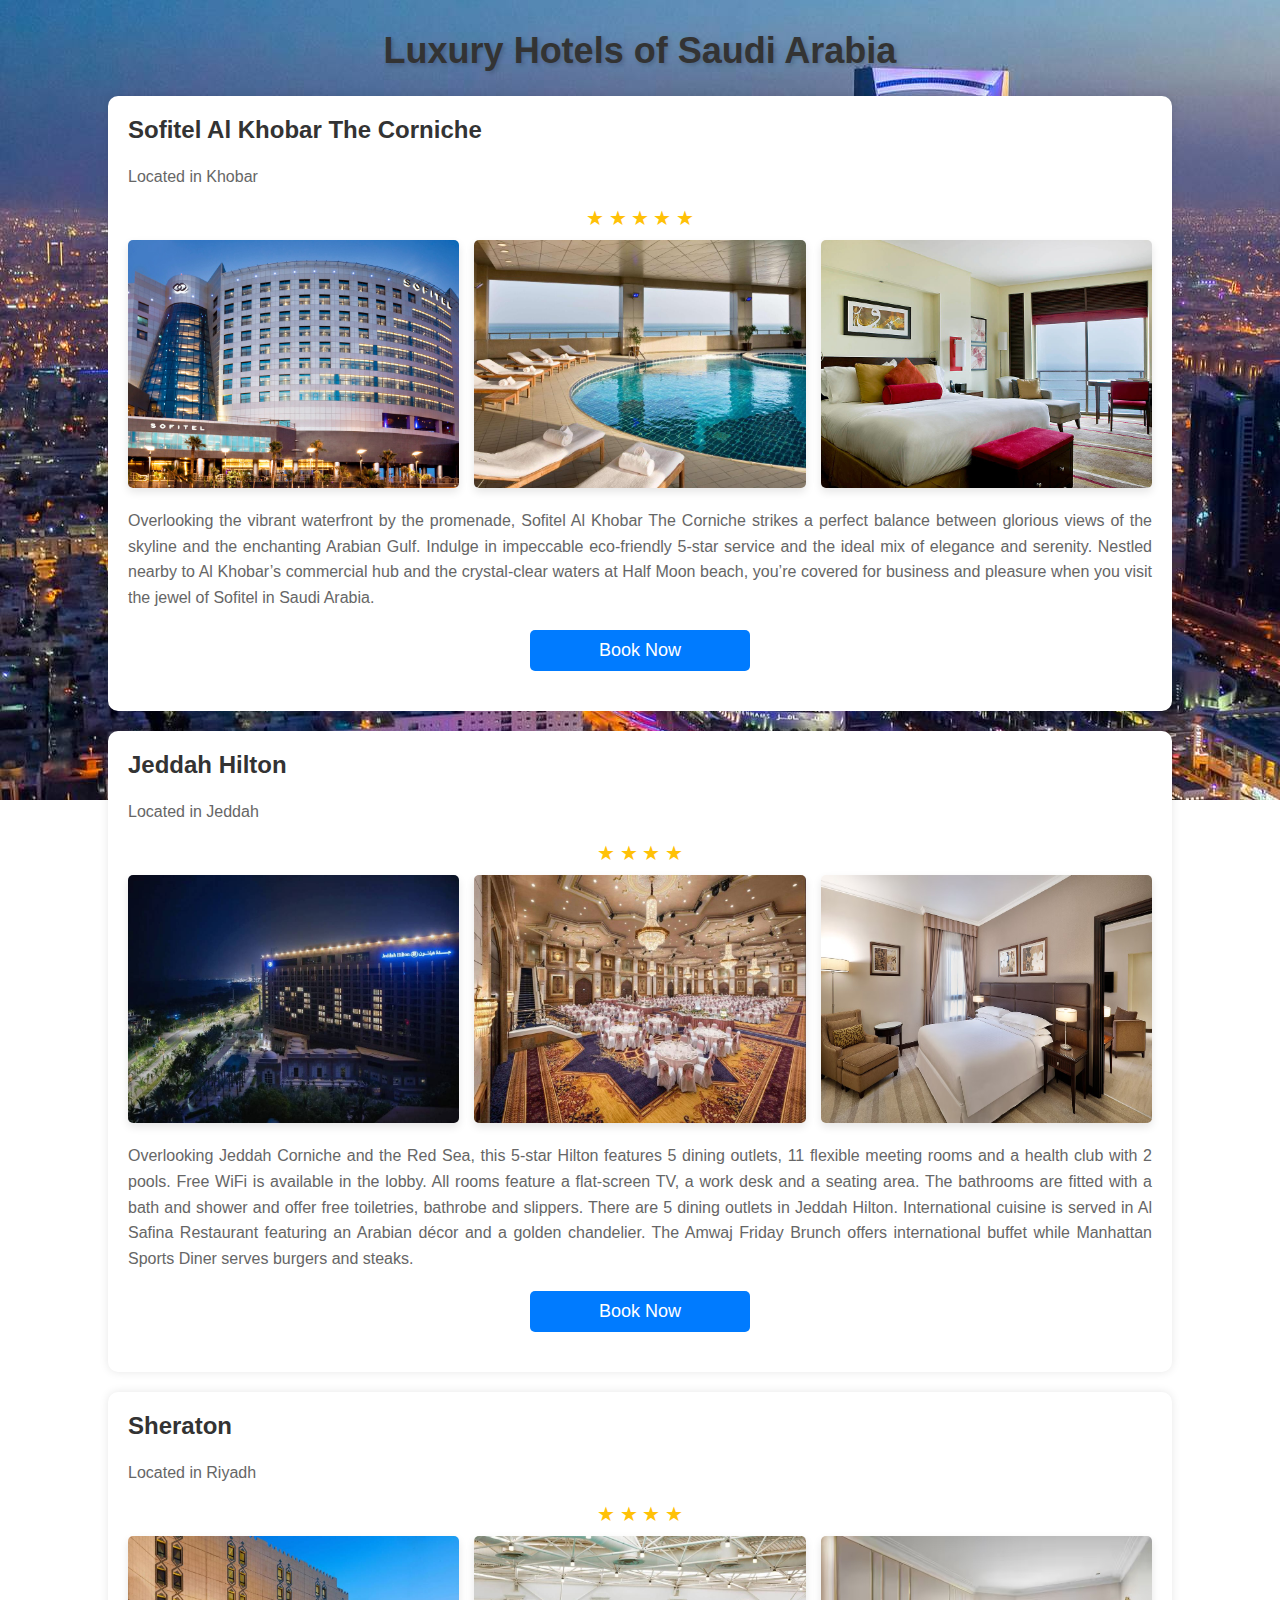
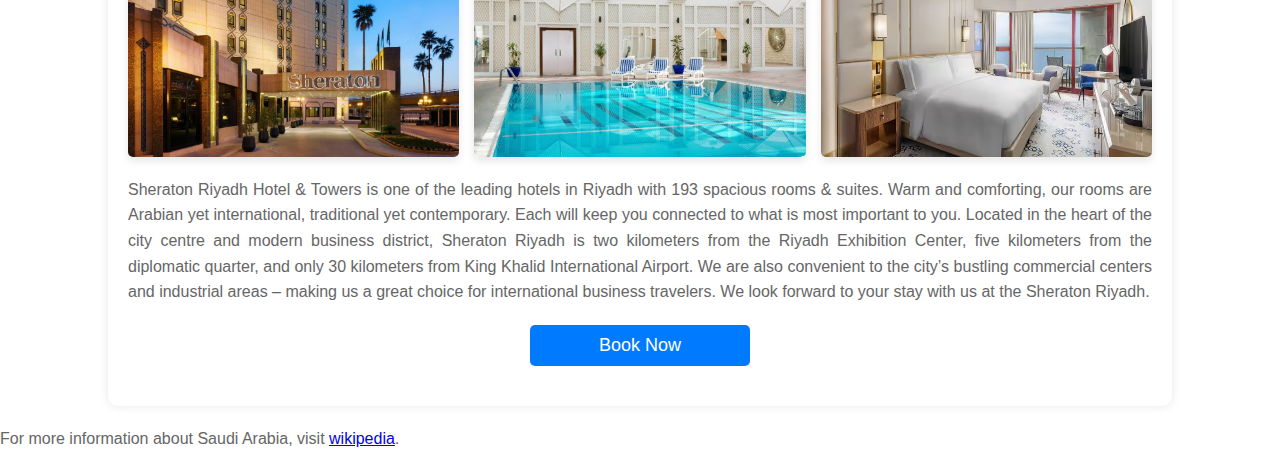
<file: HTML/Saudi.html>
<!DOCTYPE html>
<html lang="en">
<head>
    <meta charset="UTF-8">
    <meta name="viewport" content="width=device-width, initial-scale=1.0">
    <title>Saudi Hotels</title>
    <link rel="stylesheet" href="../CSS/Saudi.css">
</head>
<body>
    <h1>Luxury Hotels of Saudi Arabia</h1>
    <div class="hotel">
        <h2>Sofitel Al Khobar The Corniche</h2>
        <p>Located in Khobar</p>
        <div class="rating">
            <span class="star">&#9733;</span>
            <span class="star">&#9733;</span>
            <span class="star">&#9733;</span>
            <span class="star">&#9733;</span>
            <span class="star">&#9733;</span>
        </div>
        <div class="images">
            <img src="../IMG/bb.jpg" alt="Building">
            <img src="../IMG/bol.jpg" alt="Swimming Pool">
            <img src="../IMG/bed.jpg" alt="Room">
        </div>
        <p>Overlooking the vibrant waterfront by the promenade, Sofitel Al Khobar The Corniche strikes a perfect balance between glorious views of the skyline and the enchanting Arabian Gulf. Indulge in impeccable eco-friendly 5-star service and the ideal mix of elegance and serenity.

            Nestled nearby to Al Khobar’s commercial hub and the crystal-clear waters at Half Moon beach, you’re covered for business and pleasure when you visit the jewel of Sofitel in Saudi Arabia.</p>
        <a title="booking" target="_blank" href="https://sofitel.accor.com/en/hotels/5988.html" class="book-now">Book Now</a>           
        </div>
    
    <div class="hotel">
        <h2>Jeddah Hilton</h2>
        <p>Located in Jeddah</p>
        <div class="rating">
            <span class="star">&#9733;</span>
            <span class="star">&#9733;</span>
            <span class="star">&#9733;</span>
            <span class="star">&#9733;</span>
        </div>
        <div class="images">
            <img src="../IMG/building.jpg" alt="Building">
            <img src="../IMG/dinner.jpg" alt="Dinner">
            <img src="../IMG/room.jpg" alt="Room">
        </div>
        <p>Overlooking Jeddah Corniche and the Red Sea, this 5-star Hilton features 5 dining outlets, 11 flexible meeting rooms and a health club with 2 pools. Free WiFi is available in the lobby.

        All rooms feature a flat-screen TV, a work desk and a seating area. The bathrooms are fitted with a bath and shower and offer free toiletries, bathrobe and slippers.

        There are 5 dining outlets in Jeddah Hilton. International cuisine is served in Al Safina Restaurant featuring an Arabian décor and a golden chandelier. The Amwaj Friday Brunch offers international buffet while Manhattan Sports Diner serves burgers and steaks.</p>
        <a title="booking" target="_blank" href="https://www.hilton.com/en/hotels/jedhihi-jeddah-hilton-hotel/" class="book-now">Book Now</a>    
    </div>
    
    <div class="hotel">
        <h2>Sheraton</h2>
        <p>Located in Riyadh</p>
        <div class="rating">
            <span class="star">&#9733;</span>
            <span class="star">&#9733;</span>
            <span class="star">&#9733;</span>
            <span class="star">&#9733;</span>
        </div>
        <div class="images">
            <img src="../IMG/sherton.jpg" alt="Building">
            <img src="../IMG/pool.jpg" alt="Swimming Pool">
            <img src="../IMG/room1.jpg" alt="Room">
        </div>
        <p>Sheraton Riyadh Hotel & Towers is one of the leading hotels in Riyadh with 193 spacious rooms & suites. Warm and comforting, our rooms are Arabian yet international, traditional yet contemporary. Each will keep you connected to what is most important to you. Located in the heart of the city centre and modern business district, Sheraton Riyadh is two kilometers from the Riyadh Exhibition Center, five kilometers from the diplomatic quarter, and only 30 kilometers from King Khalid International Airport. We are also convenient to the city’s bustling commercial centers and industrial areas – making us a great choice for international business travelers. We look forward to your stay with us at the Sheraton Riyadh.</p>
        <a title="booking" target="_blank" href="https://www.marriott.com/en-us/hotels/ruhsi-sheraton-riyadh-hotel-and-towers/overview/" class="book-now">Book Now</a>
    </div>

    <p>For more information about Saudi Arabia, visit <a href="https://en.wikipedia.org/wiki/Saudi_Arabia" target="_blank">wikipedia</a>.</p>
</body>
</html>
</file>
<file: CSS/style.airline home.css>
*{
    padding:0;
    margin: 0;
    box-sizing: border-box;
}

.pp{
    background-image: url(../IMG/pp.jpg);
    background-attachment: fixed;
    background-size: cover;
    height: 100%;
    margin: 0;
    height: calc(130vh - 76.4px);
}
header::before{
    content: "";
    position: absolute;
    top: 0;
    left: 0;
    height: 120vh;
    width: 100%;
    background: rgb(0, 0, 0 , 0.1);
}
header .content p {
    margin: 20px;
    color: white;
}
header{
    display: flex;
    justify-content: space-between;
    align-items: center;
    width:100% ;
    height: 10%;
    margin: auto;
    padding: 10PX 0;
    background-color:rgba(95, 95, 99, 0.433);
    
    background-attachment: fixed;
    background-size:contain;
    border-bottom: 3px solid rgb(252, 196,124);
}
.logo{
    width: 50px;
    border-style: solid;
    border-radius:  50px;
    margin-left: 100px;
}
ul li{
    display: inline-block;
}
ul{
    margin-right: 100px;
}
ul li a{
    display: block;
    color: white;
    font-weight: 600;
    text-decoration:none;
    margin: 10px;
    position: relative;
    transition: 0.5s;
    

}

ul li a:hover{
    padding-left: 20px;
    text-decoration:underline ;
}

.content img{
    width: 40px;
}
.content .text{
    position: absolute;
    left: 50%;
    top: 50%;
    transform: translate(-50% , -50%);
    text-align: center;
    max-width: 100%;
    width:400px;
}
.content .text h1{
    margin: 0;
    font-weight: bold;
    font-size: 70px;
    color:white;
}
.content .text p{
    color:white;
    font-size: 25px;
    line-height: 1.8;
    max-width: 100%;
    font-weight: 400;
    margin: 20px 0;
}
.content .text a{
    font-size: 30px;
    color: crimson;
    border-style:solid;
    border-radius: 10px;
    border-color:white;
    margin: auto;
    padding: auto;
}
h2{
    color:white;
    margin: 20px;
    align-items: center;
}
.fff{
    padding-top: 10px;
    padding-bottom: 40px;
}
.fff .rr{
    display: flex;
    justify-content: space-between;
    align-items: center;
    width: 80%;
    margin: auto;
    padding: 20PX 0;
    border-bottom: 2px solid rgb(252, 196,124);
}
.ooo{
    position: absolute;
    top: 75%;
    font-size: 22px;
}
.fff{
    position: absolute;
    top: 80%;
}
.fff .rr .feat a :hover{
    padding-bottom: 20px;

}
.contact{
    color:rgb(9, 13, 229);
    font-size: 25px;
    line-height: 1.8;
    max-width: 100%;
    font-weight: 400;
    margin: 20px 0;
}
</file>
<file: CSS/cars.css>
body {
    background-size: cover;
    background-image: url(../IMG/car.jpg);
}
.Edit{
    font-size: 30px;
}

.container {
  width: 80%;
  height: 80%;
  background: rgba(70, 80, 100, 0.6);
  border-radius: 85px;
  overflow: hidden;
  margin: auto;
  padding: 25px;  
}
  
form {
  display: grid;
  grid-gap: 20px;
}
  
button {
  font-size: 35px;
  color: aliceblue;
  padding: 10px;
  background-color: transparent;
  border: none;
  cursor: pointer;
}
  
button:hover {
  background-color: red;
  color: black;
}
</file>
<file: CSS/index.amrica.css>
body, html {
    font-family: sans-serif;
    margin: 0;
    padding: 0;
    background-color: #353535;
    color: rgb(205, 201, 195);
}

#background {
    width: 100%;
    height: 60vh;
    object-fit: cover;
    overflow: hidden;
}

#headline {
    position: absolute;
    text-align: center;
    width: 100%;
    color: #ec3c6a;
    margin: 0;
    padding-top: 0vh;
}

h2 {
    margin-left: 40px;
    margin-bottom: 0;
}

.hotels {
    display: flex;
    flex-wrap: wrap;
    justify-content: space-between;
    width: 100%;
}

.hotel {
    border: #ec3c6a 2px solid;
    border-radius: 15px;
    padding: 1px;
}

.hotel img {
    border-radius: 10px;
    width: 100%;
}

.hotel-txt {
    margin-left: 10px;
    margin-bottom: 10px;
}

.hotel-txt .stars {
    margin-bottom: 10px;
}

.hotel-txt .stars img {
    width: 30px;
}

.hotel-txt h2 {
    margin: 0;
}

.rooms {
    display: flex;
    flex-wrap: wrap;
    justify-content: space-between;
    width: 100%;
    background-color: #353535;
}

.rooms img {
    width: 100%;
    max-width: 100%;
}

.room {
    text-align: center;
    flex: 0 0 calc(33.33%);
}

.room-txt {
    font-size: 2vw;
}

.room-txt:hover {
    color: #ec3c6a;
    cursor: pointer;
}
</file>
<file: CSS/Greece.css>
body {
  background: url("../IMG/Christmas-in-greece.jpg") center center/cover no-repeat;
  position: relative;
  background-repeat: no-repeat ;
  background-attachment: fixed;
  font-family: "Rubik", sans-serif;
  font-optical-sizing: auto;
  font-weight: 400; 
  font-style: normal;
  overflow-x: hidden;
}


.landing-container {
  margin: -10px; 
}
/* .atto2{
  height: 90%;
  width: 90%;
} */


.landing {
  background: url("../IMG/pexels-pixabay-161815.jpg") center/cover no-repeat;
  height: calc(100vh - 64px);
  position: relative;
  min-width: 900px;
  max-width: 100%;
}


.landing::after {
  content: "";
  position: absolute;
  top: 0;
  left: 0;
  width: 100%;
  height: 100%;
  background: linear-gradient(90deg, #122D48 0%, rgba(18, 45, 72, 0) 100%);
  mix-blend-mode: multiply;
  opacity: .9;
}


.landing .intro-text {
  position: absolute;
  top: 50%;
  left: 50%;
  transform: translate(-50%, -50%);
  text-align: center;
  width: 500px;
  max-width: 100%;
  z-index: 1000;
}

.landing .intro-text h1 {
  margin: 0;
  font-weight: bold;
  font-size: 50px;
  color: white;
  transition: .6s;
}

.landing .intro-text h1:hover {
  padding-bottom: 30px;
}

.landing .intro-text p {
  font-size: 19px;
  line-height: 1.8;
  font-weight: 400;
  color: white;
}
@keyframes wiggle {
  0% {
      transform: rotate(0deg);
  }
  25% {
      transform: rotate(-5deg);
  }
  50% {
      transform: rotate(5deg);
  }
  75% {
      transform: rotate(-5deg);
  }
  100% {
      transform: rotate(0deg);
  }
}


@media (min-width: 768px) {
  .container { width: 750px; }
}

@media (min-width: 992px) {
  .container { width: 970px; }
}

@media (min-width: 1200px) {
  .container { width: 1170px; }
}

.container {
  padding-top: 50px;
  padding-left: 15px;
  padding-right: 15px;
  margin: auto;
  max-width: 1100px;
  box-sizing: border-box;
}

.atto{
  background-color: #a4a5ac79;
  height: 90%;
  width: 90%;
  border-radius: 20px;
  margin: auto;
}
.atto2{
  background-color: #a4a5ac79;
  height: 71%;
  width: 72%;
  border-radius: 20px;
  margin: auto;

}
.Hotels {
  display: grid;
  grid-template-rows: repeat(5, 20%);
  margin-bottom: 20px;
}

.hotel1 {
  height: 800px;
  overflow: hidden;
  box-sizing: border-box;
  padding-bottom: 20%;
  display: grid;
  grid-template-columns: 50% 50%;
  margin-bottom: 50px; 
  margin:0 15px ;
  padding-bottom: 50px;
}

.hotel1 .text {
  padding-top: 150px;
  font-weight: 400;
  font-size: 35px;
}

.hotel1 .text button {
  font-size: 22px;
  background-color: #87b8ea;
  color: #000000;
  border: none;
  padding: 10px 20px;
  font-size: 18px;
  cursor: pointer;
  transition: all 0.4s ease;
  
  animation: wiggle 0.5s infinite;
}

.hotel1 .text button:hover {
  font-size: 23px;
  background-color: #000000;
  color: #ffffff;
  border-radius: 20px;
  
  box-shadow: 0 0 30px #3700ff;
}
.hotel2 {
  height: 700px;
  overflow: hidden;
  border-radius: 50px;
  padding-bottom: 15%;
  display: grid;
  grid-template-columns: 50% 50%;
  margin-right: 15px;
  margin-bottom: 30px; 
}

.hotel2 .text {
  padding-top: 150px;
  font-weight: 400;
  font-size: 35px;
}

.hotel2 .text button {
  font-size: 22px;
  background-color: #87b8ea;
  color: #000000;
  border: none;
  padding: 10px 20px;
  font-size: 18px;
  cursor: pointer;
  transition: all 0.4s ease;
  
  animation: wiggle 0.5s infinite;
}

.hotel2 .text button:hover {
  font-size: 23px;
  background-color: #000000;
  color: #ffffff;
  border-radius: 20px;
  
  box-shadow: 0 0 30px #3700ff;
}
.hotel3 {
  height: 700px;
  overflow: hidden;
  border-radius: 50px;
  padding-bottom: 15%;
  display: grid;
  grid-template-columns: 50% 50%;
  margin-bottom: 30px; 
  margin-right: 15px;
}

.hotel3 .text {
  padding-top: 150px;
  font-weight: 400;
  font-size: 35px;
}

.hotel3 .text button {
  font-size: 22px;
  background-color: #87b8ea;
  color: #000000;
  border: none;
  padding: 10px 20px;
  font-size: 18px;
  cursor: pointer;
  transition: all 0.4s ease;
  
  animation: wiggle 0.5s infinite;
}

.hotel3 .text button:hover {
  font-size: 23px;
  background-color: #000000;
  color: #ffffff;
  border-radius: 20px;
  
  box-shadow: 0 0 30px #3700ff;
}
.hotel4 {
  height: 700px;
  overflow: hidden;
  border-radius: 50px;
  padding-bottom: 15%;
  display: grid;
  grid-template-columns: 50% 50%;
  margin-bottom: 30px; 
  margin-right: 15px;
}

.hotel4 .text {
  padding-top: 150px;
  font-weight: 400;
  font-size: 35px;
}

.hotel4 .text button {
  font-size: 22px;
  background-color: #87b8ea;
  color: #000000;
  border: none;
  padding: 10px 20px;
  font-size: 18px;
  cursor: pointer;
  transition: all 0.4s ease;
  
  animation: wiggle 0.5s infinite;
}

.hotel4 .text button:hover {
  font-size: 23px;
  background-color: #000000;
  color: #ffffff;
  border-radius: 20px;
  
  box-shadow: 0 0 30px #3700ff;
}
.hotel5 {
  height: 700px;
  overflow: hidden;
  border-radius: 50px;
  padding-bottom: 15%;
  display: grid;
  grid-template-columns: 50% 50%;
  margin-bottom: 30px; 
  margin-right: 15px;
}

.hotel5 .text {
  padding-top: 110px;
  font-weight: 400;
  font-size: 35px;
}

.hotel5 .text button {
  font-size: 22px;
  background-color: #87b8ea;
  color: #000000;
  border: none;
  padding: 10px 20px;
  font-size: 18px;
  cursor: pointer;
  transition: all 0.4s ease;
  
  animation: wiggle 0.5s infinite;
}

.hotel5 .text button:hover {
  font-size: 23px;
  background-color: #000000;
  color: #ffffff;
  border-radius: 20px;
  box-shadow: 0 0 30px #3700ff;
}

h1{
  font-size: 35px;
  text-align: center;
}
p{
  width: 500px;
  text-align: center;
}
@keyframes fireUp {
  0% { transform: scale(1); opacity: 1; }
  50% { transform: scale(1.2); opacity: 0.8; color: #FF4500; }
  100% { transform: scale(1); opacity: 1; }
}

.price::before {
  content:"🔥";
  display: inline-block; 
  margin-right: 5px; 
}

.price {
  color: #000000; 
  font-weight: 800; 
  font-size: 30px; 
  animation: fireUp 2s infinite; 
  transition: all 0.4s ease-in-out; 
  padding-right: 20pxs;
}


.price:hover {
  color: #FF4500; 
  text-shadow: 0 0 10px #FFD700, 0 0 20px #FF4500; 
  transform: rotate(-2deg) scale(1.1); 
}

.Butt{
  text-align: center;
  padding-right: 15px;
  
}
.img{
  padding-top: 40px;
  padding-left: 30px;
}
image{
  height:533.25px;
}
.audio button {
  padding: 10px 20px;
  margin: 5px;
  border: none;
  border-radius: 5px;
  background-color: #4CAF50;
  color: white;
  font-size: 16px;
  cursor: pointer;
}

.audio button:hover {
  background-color: #45a049;
}
</file>
<file: CSS/offers.css>
.landing-container{
    margin-top: -10px;
    margin-left: -10px;
    margin-right: -10px;
}
.landing {
    background-image: url("../IMG/offers.jpg");
    background-size: cover;
    height: calc(100vh - 64px);
    position: relative;
    min-width: 900px;
    max-width: 100%;
  }
  .landing:after {
    content: "";
    position: absolute;
    top: 0;
    left: 0;
    width: 100%;
    height: 100%;
    background: transparent linear-gradient(90deg, #122D48 0%, rgba(18, 45, 72, 0) 100%) 0% 0% no-repeat padding-box;
    mix-blend-mode: multiply;
    opacity: .9;
}

  .landing .intro-text {
    position: absolute;
    top: 50%;
    left: 50%;
    text-align: center;
    transform: translate(-50%, -50%);
    width: 320px;
    max-width: 100%;
    z-index: 1000;
  }
  .landing .intro-text h1 {
    margin: 0;
    font-weight: bold;
    font-size: 50px;
    color: black;
    transition: .6s;
  }
  .landing .intro-text h1:hover {
    padding-bottom :30px;
  }
  .landing .intro-text p {
    font-size: 19px;
    line-height: 1.8;
    font-weight: 400;
    color:black;
  }
  body{
    font-family: "Rubik", sans-serif;
    font-optical-sizing: auto;
    font-weight: 400; 
    font-style: normal;
    margin: 0;
}
input[type=text], select {
    width: 100%;
    padding: 5px 20px;
    margin: 8px 0;
    display: inline-block;
    border: 1px solid #ccc;
    border-radius: 4px;
    box-sizing: border-box;
}

input[type=submit] {
    width: 100%;
    background-color: #4CAF50;
    color: white;
    padding: 14px 20px;
    margin: 8px 0;
    border: none;
    border-radius: 4px;
    cursor: pointer;
}

input[type=submit]:hover {
    background-color: #45a049;
}
#navbar img {
    width: 60px;
    margin-left: 100px;
   }
   #navbar{
     display: flex;
     justify-content: space-between;
     align-items: center;
     background-color:lightblue;
   }
   #navbar ul {
     display: flex;
     margin-right: 100px;
   }
   #navbar ul li a {
     padding: 10px 15px;
     color: white;
   }
   #navbar ul li a:hover{
     border-bottom: 2px solid #e4b95b;
   }
   ul {
     list-style: none;
     margin: 0;
     padding: 0;
   }
   a {
     text-decoration: none;
   }
div {
    border-radius: 10px;
    background-color:lightblue;
    padding: 10px;
}

ul {
    list-style-type: none;
    margin: 0;
    padding: 0;
    overflow: hidden;
}
li{
    float: left;
}
li a {
    display: block;
    padding: 8px;
    background-color: #dddddd;
} 
.con{
    display:flex;
    justify-content: space-between;
}
.container {
    display: flex;
    flex-direction: column;
}
.row {
    display: flex;
}
p.solid{
    border-style: solid;
    color:black;
    bor
}
h4 {
    color:rgb(14, 95, 235);
    text-align:right;

}
.box{
    width: 400px;
    height: 550px;
    background-color: white;
    margin: 10px;
    float: left;
}
.box img {
    max-width: 100%;
    max-height: 100%;
}
header{
    display: flex;
    justify-content: space-between;
    align-items: center;
    width:100% ;
    height: 10%;
    margin: auto;
    padding: 10PX 0;
    background-color:lightblue;
    background-attachment: fixed;
    background-size:contain;
    border-bottom: 3px solid rgb(252, 196,124);
}
.logo{
    width: 50px;
    border-style: solid;
    border-radius:  50px;
    margin-left: 100px;
}
ul li{
    display: inline-block;
}
ul{
    margin-right: 100px;
}
ul li a{
    display: block;
    color: white;
    font-weight: 600;
    text-decoration:none;
    margin: 10px;
    position: relative;
    transition: 0.5s;
    

}

ul li a:hover{
    padding-left: 20px;
    text-decoration:underline ;
}
table{
  font-family: arial, sans-serif;
  border-collapse: collapse;
  width: 100%;
  background-color:white;
}
td, th {
  border: 1px solid #dddddd;
  text-align: left;
  padding: 10px;
}
</file>
<file: CSS/payment.css>
.center {
    display: flex;
    align-items: center;
    justify-content: center;
}

.credit {
    position: relative;
    text-align: center;
}

p {
    margin: 0;
}

.overlay {
    position: absolute;
    font-family: 'Source Code Pro', monospace;
    color: white;
}

.number {
    top: 45%;
    left: 60px;
    font-size: 35px;
}

.name {
    bottom: 100px;
    left: 61px;
}

.expiry {
    bottom: 100px;
    right: 190px;
}

img {
    width: 100%;
    max-width: 500px;
}
</file>
<file: CSS/Saudi.css>
body {
    font-family: Arial, sans-serif;
    margin: 0;
    padding: 0;
    background: url(../IMG/jeddah.jpeg) no-repeat;
    background-attachment: fixed;
}

h1 {
    text-align: center;
    margin-top: 30px;
    color: #333;
    font-size: 36px;
    text-shadow: 2px 2px 4px rgba(0, 0, 0, 0.2);
}


.hotel {
    margin: 20px auto;
    width: 80%;
    padding: 20px;
    background-color: #fff;
    border-radius: 10px;
    box-shadow: 0 0 10px rgba(0, 0, 0, 0.1);
}

.hotel h2 {
    margin-top: 0;
    color: #333;
    font-size: 24px;
}

.rating {
    text-align: center;
    margin-bottom: 10px;
}

.rating .star {
    font-size: 20px;
    color: #ffc107;
}

.images {
    display: flex;
    justify-content: space-between;
    margin-bottom: 20px;
}

.images img {
    width: calc(33.33% - 10px);
    border-radius: 5px;
    box-shadow: 0 4px 8px rgba(0, 0, 0, 0.1);
    transition: transform 0.3s ease-in-out;
}

.images img:hover {
    transform: translateY(-5px);
}

p {
    text-align: justify;
    color: #666;
    line-height: 1.6;
}

.info {
    text-align: center;
    margin-top: 30px;
    color: #333;
}

.book-now {
    display: block;
    width: 200px;
    margin: 20px auto;
    padding: 10px;
    text-align: center;
    background-color: #007bff;
    color: #fff;
    border: none;
    border-radius: 5px;
    font-size: 18px;
    text-decoration: none;
}

.book-now:hover {
    background-color: #0056b3;
}
</file>
